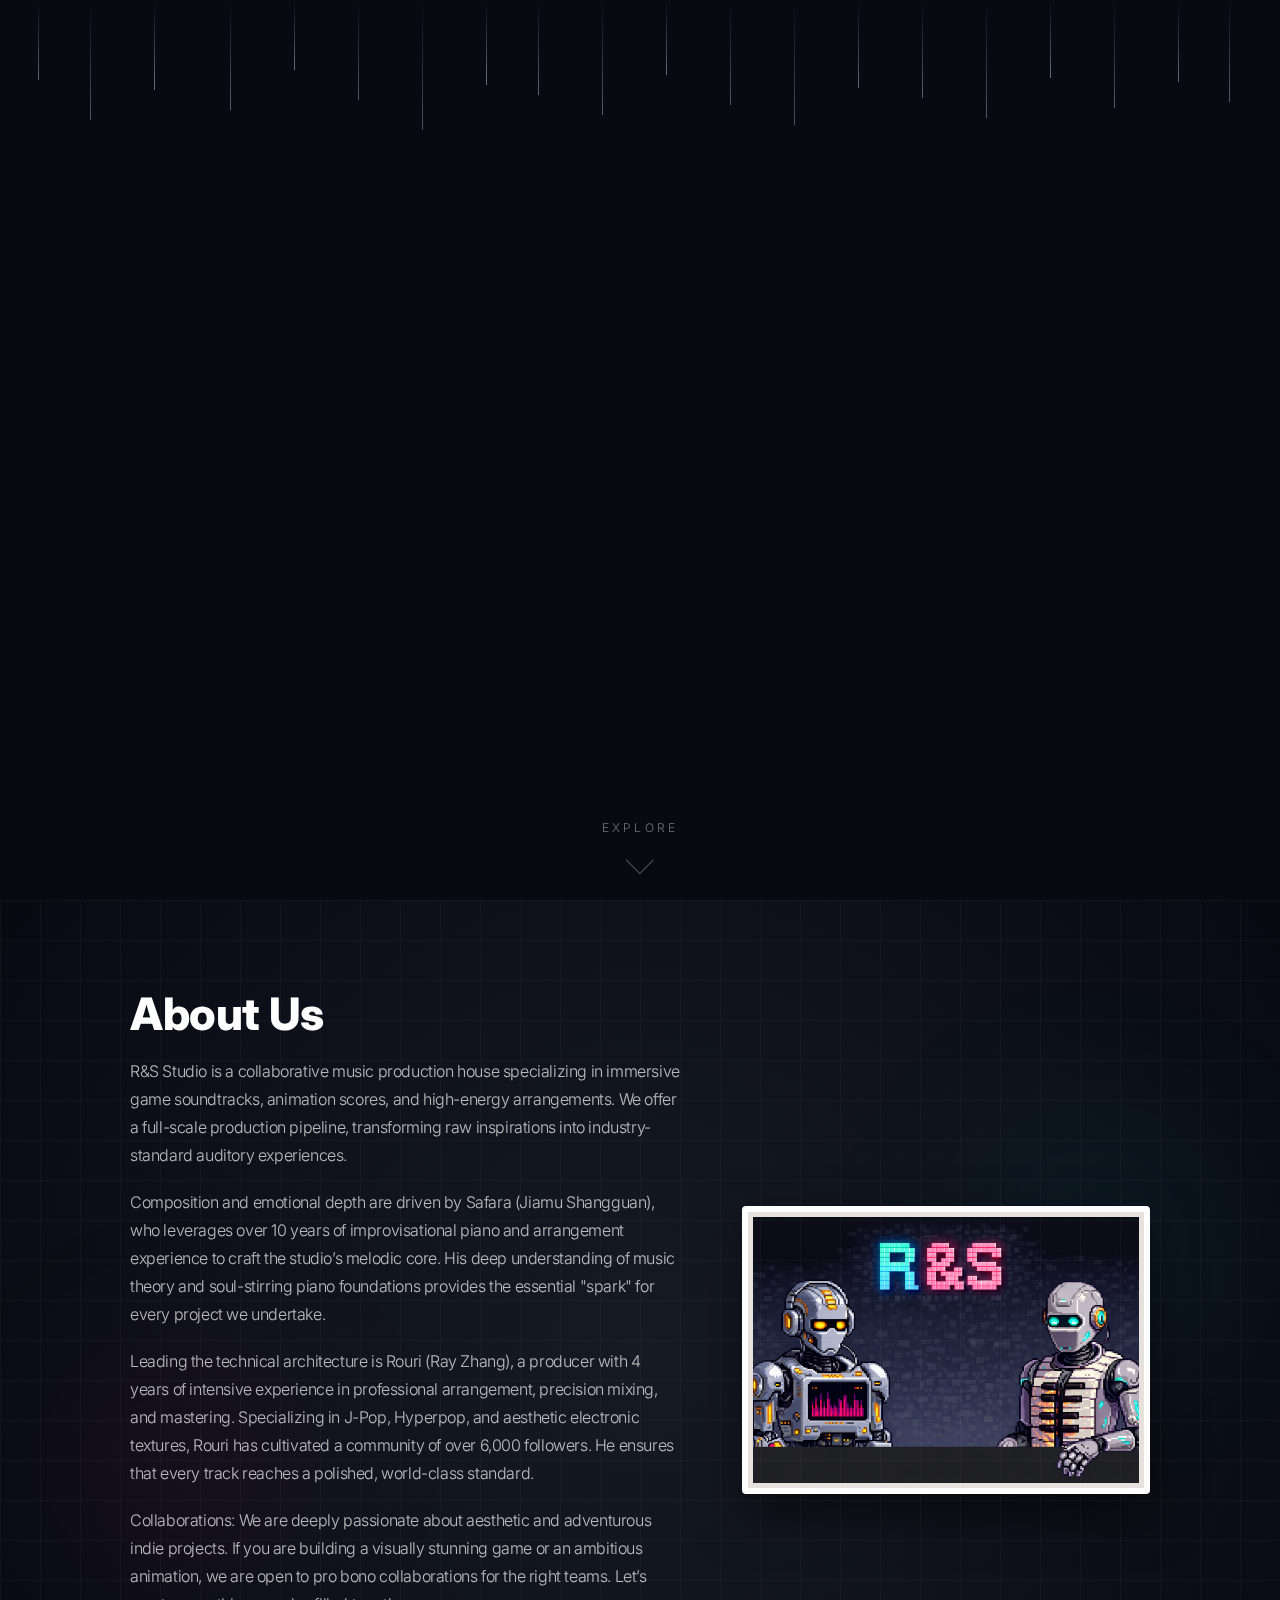
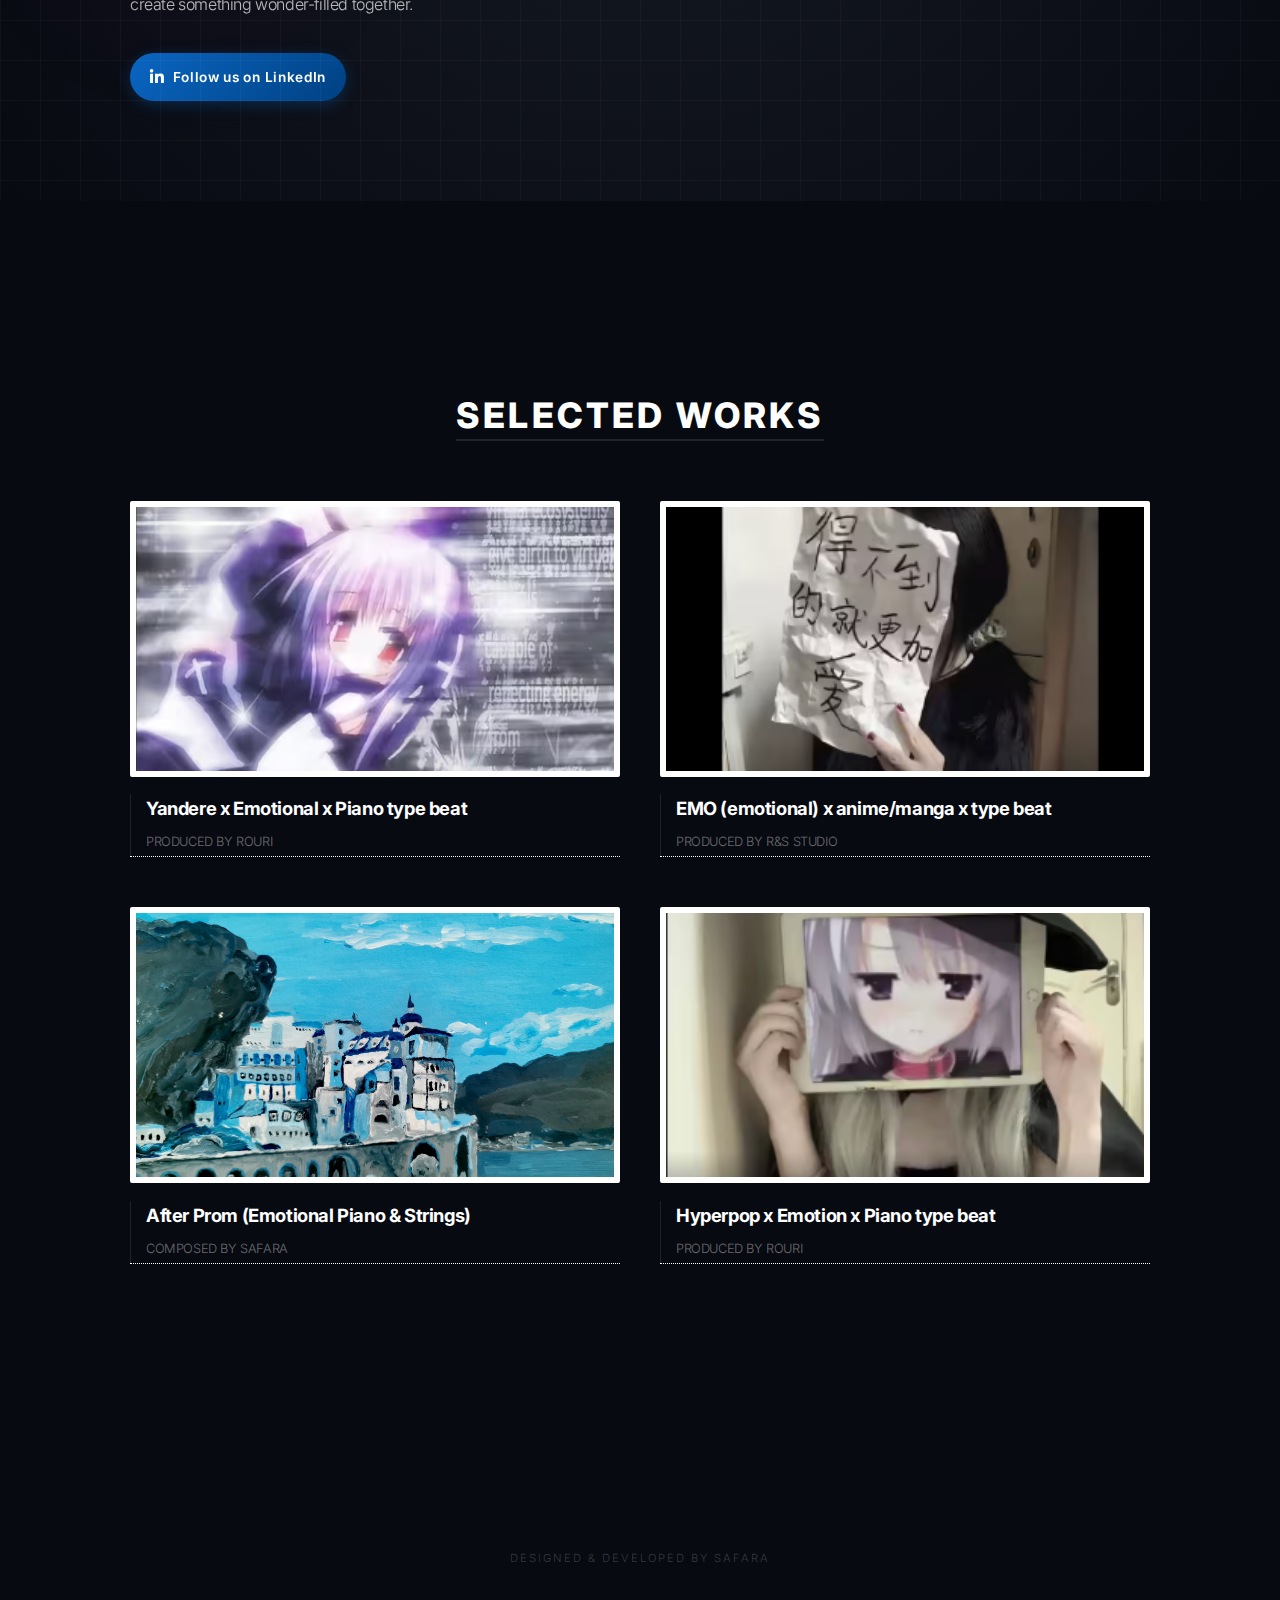
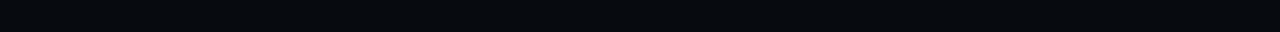
<file: index.html>
<!DOCTYPE HTML>
<!--
	Aerial by HTML5 UP
	html5up.net | @ajlkn
	Free for personal and commercial use under the CCA 3.0 license (html5up.net/license)
-->
<html>

<head>
	<title>R&S Studio</title>
	<meta charset="utf-8" />
	<meta name="viewport" content="width=device-width, initial-scale=1, user-scalable=no, viewport-fit=cover" />
	<link href="https://fonts.googleapis.com/css2?family=Inter:wght@300;400;700;900&display=swap" rel="stylesheet">
	<link rel="stylesheet" href="assets/css/main.css" />
	<noscript>
		<link rel="stylesheet" href="assets/css/noscript.css" />
	</noscript>
	<link rel="stylesheet" href="assets/effects/rain.css" />
	<link rel="icon" type="image/png" href="assets/css/images/favicon.png" />
	<style>
		/* --- Global Settings --- */
		html {
			scroll-behavior: smooth;
			background-color: #070a11;
			margin: 0;
			padding: 0;
			overflow-x: hidden !important;
			width: 100%;
		}

		body {
			margin: 0;
			padding: 0;
			overflow-x: hidden !important;
			overflow-y: auto;
			font-family: 'Inter', sans-serif !important;
			background-color: #070a11;
			-webkit-font-smoothing: antialiased;
			width: 100%;
		}

		/* --- Hardware Acceleration --- */
		#bg,
		#overlay,
		.rain-line,
		.work-image-wrapper {
			will-change: transform, opacity;
			transform: translateZ(0);
		}

		/* --- Cover Section (The Container Window) --- */
		.cover-section {
			position: relative;
			width: 100%;
			height: 100vh;
			min-height: 500px;
			background-color: #070a11;
			overflow: hidden !important;
			/* Critical: Clips the 6750px background */
		}

		/* --- Rain Container (Strict Alignment) --- */
		.cover-section>.rain-container {
			position: absolute !important;
			top: 0 !important;
			left: 0 !important;
			width: 100% !important;
			/* Now correctly references .cover-section's width */
			height: 100%;
			pointer-events: none;
			overflow: hidden;
			z-index: 10;
		}

		.cover-section #wrapper {
			position: absolute;
			top: 0;
			left: 0;
			width: 100%;
			height: 100%;
			z-index: 1;
			overflow: hidden;
		}

		/* --- Navigation --- */
		#header nav ul {
			display: flex;
			justify-content: center;
			gap: 20px;
			flex-wrap: wrap;
		}

		#header nav li {
			display: flex;
			flex-direction: column;
			align-items: center;
			height: auto !important;
			line-height: normal !important;
			width: auto !important;
		}

		.link-name {
			margin-top: 10px;
			font-size: 0.8rem;
			font-weight: 400;
			color: rgba(255, 255, 255, 0.9);
			letter-spacing: 0.05em;
			text-align: center;
		}

		/* Rouri Bilibili Golden Glow */
		#header nav li:first-child a:before {
			border-color: #ffd700 !important;
			box-shadow: 0 0 30px rgba(255, 215, 0, 1.0);
		}

		#header nav li:first-child a:hover:before {
			box-shadow: 0 0 25px rgba(255, 215, 0, 0.7);
		}

		#header nav li a.disabled {
			opacity: 0.3;
			pointer-events: none;
		}

		/* --- Scroll Hint --- */
		.scroll-hint {
			position: absolute;
			bottom: 30px;
			left: 50%;
			transform: translateX(-50%);
			z-index: 100;
			text-align: center;
			cursor: pointer;
			opacity: 0.6;
			transition: opacity 0.3s ease;
			border: none;
		}

		.scroll-hint span {
			display: block;
			color: rgba(255, 255, 255, 0.7);
			font-size: 0.75rem;
			letter-spacing: 0.2rem;
			text-transform: uppercase;
			margin-bottom: 8px;
		}

		.scroll-hint .arrow {
			display: block;
			width: 20px;
			height: 20px;
			margin: 0 auto;
			border-right: 1px solid rgba(255, 255, 255, 0.5);
			border-bottom: 1px solid rgba(255, 255, 255, 0.5);
			transform: rotate(45deg);
			animation: arrow-bounce 2s ease-in-out infinite;
		}

		@keyframes arrow-bounce {

			0%,
			100% {
				transform: rotate(45deg) translate(0, 0);
				opacity: 0.5;
			}

			50% {
				transform: rotate(45deg) translate(5px, 5px);
				opacity: 1;
			}
		}

		/* --- About Us Section --- */
		.content-section {
			position: relative;
			width: 100%;
			min-height: 100vh;
			background: radial-gradient(circle at 50% 50%, #161a24 0%, #070a11 100%);
			z-index: 50;
			overflow: hidden;
		}

		.content-section::before {
			content: "";
			position: absolute;
			top: 0;
			left: 0;
			width: 100%;
			height: 100%;
			background-image: linear-gradient(rgba(255, 255, 255, 0.03) 1px, transparent 1px), linear-gradient(90deg, rgba(255, 255, 255, 0.03) 1px, transparent 1px);
			background-size: 40px 40px;
			pointer-events: none;
		}

		.glow-blue {
			position: absolute;
			top: 10%;
			right: -5%;
			width: 500px;
			height: 500px;
			background: radial-gradient(circle, rgba(0, 212, 255, 0.05) 0%, transparent 70%);
			filter: blur(40px);
			z-index: -1;
		}

		.glow-pink {
			position: absolute;
			bottom: 10%;
			left: -5%;
			width: 500px;
			height: 500px;
			background: radial-gradient(circle, rgba(255, 0, 150, 0.04) 0%, transparent 70%);
			filter: blur(40px);
			z-index: -1;
		}

		.content-inner {
			max-width: 1100px;
			margin: 0 auto;
			padding: 100px 40px;
		}

		.about-container {
			display: flex;
			align-items: center;
			gap: 60px;
		}

		.about-text {
			flex: 1.2;
		}

		.content-section h2 {
			color: #ffffff;
			font-size: 2.8rem;
			font-weight: 800;
			margin-bottom: 1.8rem;
		}

		.content-section p {
			color: rgba(255, 255, 255, 0.7);
			font-size: 1rem;
			line-height: 1.75;
			margin-bottom: 1.2rem;
		}

		.about-image {
			flex: 0 0 40%;
			max-width: 480px;
		}

		.about-image img {
			width: 100%;
			height: auto;
			border: 6px solid #ffffff;
			border-radius: 4px;
			box-shadow: 0 20px 50px rgba(0, 0, 0, 0.5);
			display: block;
		}

		/* --- Selected Works Section --- */
		.works-section {
			position: relative;
			width: 100%;
			padding: 100px 40px 120px 40px;
			background: #070a11;
			z-index: 50;
		}

		.works-title-container {
			text-align: center;
			margin-bottom: 60px;
		}

		.works-section h2.big-title {
			font-size: 2.2rem;
			font-weight: 800;
			text-transform: uppercase;
			letter-spacing: 0.2rem;
			color: #ffffff;
			display: inline-block;
			border-bottom: 2px solid rgba(255, 255, 255, 0.1);
			padding-bottom: 10px;
		}

		.works-grid {
			display: grid;
			grid-template-columns: repeat(2, 1fr);
			gap: 50px 40px;
			max-width: 1100px;
			margin: 0 auto;
			position: relative;
			z-index: 5;
		}

		.work-card {
			display: block;
			text-decoration: none;
		}

		.work-image-wrapper {
			position: relative;
			border: 6px solid #ffffff;
			border-radius: 2px;
			overflow: hidden;
			aspect-ratio: 16 / 9;
			background: #000;
			transition: all 0.4s ease;
		}

		.work-image-wrapper img {
			width: 100%;
			height: 100%;
			object-fit: cover;
			transition: transform 0.6s ease;
		}

		.work-overlay {
			position: absolute;
			top: 0;
			left: 0;
			width: 100%;
			height: 100%;
			background: rgba(0, 0, 0, 0.4);
			display: flex;
			align-items: center;
			justify-content: center;
			opacity: 0;
			transition: opacity 0.3s ease;
		}

		.work-overlay i {
			color: #fff;
			font-size: 3rem;
		}

		.work-card:hover .work-image-wrapper {
			transform: translateY(-8px);
			box-shadow: 0 15px 35px rgba(0, 0, 0, 0.6);
		}

		.work-card:hover .work-overlay {
			opacity: 1;
		}

		.work-card:hover .work-image-wrapper img {
			transform: scale(1.08);
		}

		.work-info {
			margin-top: 18px;
			padding-left: 15px;
			border-left: 1px solid rgba(255, 255, 255, 0.1);
		}

		.work-info h3 {
			color: #fff;
			font-size: 1.15rem;
			font-weight: 700;
			margin-bottom: 6px;
		}

		.work-info p {
			color: rgba(255, 255, 255, 0.4);
			font-size: 0.8rem;
			margin: 0;
			text-transform: uppercase;
		}

		/* --- Mobile Optimization --- */
		@media screen and (max-width: 1024px) {

			/* 1. 彻底删除雨滴，解决半屏 Bug */
			.rain-container {
				display: none !important;
			}

			/* 2. 恢复并锁定背景滚动 (750px 完美循环逻辑) */
			#bg {
				position: absolute !important;
				top: 0 !important;
				left: 0 !important;
				height: 100% !important;
				/* 使用你最满意的 750px 无缝循环数值 */
				background-size: 750px auto !important;
				width: 2250px !important;
				background-attachment: scroll !important;
				/* 强制启动动画 */
				animation: bg 60s linear infinite !important;
			}

			/* 3. 其他稳定性修复 */
			html,
			body {
				overflow-x: hidden !important;
			}

			#overlay {
				position: absolute !important;
				height: 100% !important;
				background-attachment: scroll !important;
			}

			.about-container {
				flex-direction: column-reverse;
				text-align: center;
				gap: 40px;
			}

			.about-image {
				flex: 0 0 auto;
				width: 100%;
				max-width: 380px;
				margin: 0 auto;
			}

			.works-grid {
				grid-template-columns: 1fr;
			}

			.content-section h2,
			.works-section h2.big-title {
				font-size: 1.8rem;
			}

			.glow-blue,
			.glow-pink {
				display: none;
			}
		}

		/* --- LinkedIn Badge --- */
		.linkedin-badge {
			display: inline-flex;
			align-items: center;
			gap: 8px;
			padding: 10px 20px;
			background: linear-gradient(135deg, #0A66C2 0%, #004182 100%);
			border: none;
			border-radius: 30px;
			color: #ffffff !important;
			font-size: 0.85rem;
			font-weight: 600;
			letter-spacing: 0.05em;
			text-decoration: none;
			transition: all 0.3s ease;
			box-shadow: 0 4px 15px rgba(10, 102, 194, 0.3);
			margin-top: 15px;
		}

		.linkedin-badge i {
			font-size: 1rem;
		}

		.linkedin-badge:hover {
			transform: translateY(-3px);
			box-shadow: 0 8px 25px rgba(10, 102, 194, 0.5);
			background: linear-gradient(135deg, #0077B5 0%, #0A66C2 100%);
		}

		.linkedin-badge:active {
			transform: translateY(-1px);
		}

		/* LinkedIn Badge Responsive */
		@media screen and (max-width: 600px) {
			.linkedin-badge {
				padding: 8px 16px;
				font-size: 0.75rem;
				gap: 6px;
			}

			.linkedin-badge i {
				font-size: 0.9rem;
			}
		}
	</style>
</head>

<body class="is-preload">

	<!-- Cover Section -->
	<section class="cover-section">
		<!-- Rain Container moved here as a direct child for correct width reference -->
		<div class="rain-container">
			<div class="rain-line"></div>
			<div class="rain-line"></div>
			<div class="rain-line"></div>
			<div class="rain-line"></div>
			<div class="rain-line"></div>
			<div class="rain-line"></div>
			<div class="rain-line"></div>
			<div class="rain-line"></div>
			<div class="rain-line"></div>
			<div class="rain-line"></div>
			<div class="rain-line"></div>
			<div class="rain-line"></div>
			<div class="rain-line"></div>
			<div class="rain-line"></div>
			<div class="rain-line"></div>
			<div class="rain-line"></div>
			<div class="rain-line"></div>
			<div class="rain-line"></div>
			<div class="rain-line"></div>
			<div class="rain-line"></div>
		</div>

		<div id="wrapper">
			<div id="bg"></div>
			<div id="overlay"></div>
			<div id="main">
				<header id="header">
					<h1 style="font-weight: 900; letter-spacing: -0.04em;">R&S Studio</h1>
					<p>Waves &nbsp;&bull;&nbsp; Worlds &nbsp;&bull;&nbsp; Wonder</p>
					<nav>
						<ul>
							<li><a href="https://space.bilibili.com/511070963" target="_blank"
									class="icon brands fa-youtube"></a><span class="link-name">Rouri Space</span></li>
							<li><a href="https://space.bilibili.com/1876827674" target="_blank"
									class="icon brands fa-youtube"></a><span class="link-name">Safara Space</span></li>
							<li><a href="https://mu142857.github.io" target="_blank"
									class="icon solid fa-globe"></a><span class="link-name">Safara Web</span></li>
							<li><a href="https://rouriqwq123.github.io" target="_blank"
									class="icon solid fa-globe"></a><span class="link-name">Rouri Web</span></li>
						</ul>
					</nav>
				</header>
			</div>
		</div>

		<a href="#content" class="scroll-hint">
			<span>Explore</span>
			<div class="arrow"></div>
		</a>
	</section>

	<!-- About Us Section -->
	<section id="content" class="content-section">
		<div class="glow-blue"></div>
		<div class="glow-pink"></div>
		<div class="content-inner">
			<div class="about-container">
				<div class="about-text">
					<h2>About Us</h2>
					<p><strong>R&S Studio</strong> is a collaborative music production house specializing in immersive
						game soundtracks, animation scores, and high-energy arrangements. We offer a full-scale
						production pipeline, transforming raw inspirations into industry-standard auditory experiences.
					</p>
					<p>Composition and emotional depth are driven by <strong>Safara (Jiamu Shangguan)</strong>, who
						leverages over <strong>10 years of improvisational piano and arrangement experience</strong> to
						craft the studio’s melodic core. His deep understanding of music theory and soul-stirring piano
						foundations provides the essential "spark" for every project we undertake.</p>
					<p>Leading the technical architecture is <strong>Rouri (Ray Zhang)</strong>, a producer with 4 years
						of intensive experience in professional arrangement, precision mixing, and mastering.
						Specializing in <strong>J-Pop, Hyperpop, and aesthetic electronic textures</strong>, Rouri has
						cultivated a community of over 6,000 followers. He ensures that every track reaches a polished,
						world-class standard.</p>
					<p><strong>Collaborations:</strong> We are deeply passionate about aesthetic and adventurous indie
						projects. If you are building a visually stunning game or an ambitious animation, we are open to
						<strong>pro bono collaborations</strong> for the right teams. Let’s create something
						wonder-filled together.
					</p>
					<a href="https://www.linkedin.com/company/rr-ss-studio/?viewAsMember=true" target="_blank"
						class="linkedin-badge">
						<i class="icon brands fa-linkedin-in"></i>
						<span>Follow us on LinkedIn</span>
					</a>
				</div>
				<div class="about-image">
					<img src="assets/css/images/R&S.png" alt="R&S Studio">
				</div>
			</div>
		</div>
	</section>

	<!-- Selected Works Section -->
	<section id="works" class="works-section">
		<div class="content-inner">
			<div class="works-title-container">
				<h2 class="big-title">Selected Works</h2>
			</div>
			<div class="works-grid">
				<a href="https://www.bilibili.com/video/BV17w411n7N8" target="_blank" class="work-card">
					<div class="work-image-wrapper">
						<img src="assets/css/images/music1.png" alt="Yandere Beat">
						<div class="work-overlay"><i class="icon brands fa-youtube"></i></div>
					</div>
					<div class="work-info">
						<h3>Yandere x Emotional x Piano type beat</h3>
						<p>Produced by Rouri</p>
					</div>
				</a>
				<a href="https://www.bilibili.com/video/BV124kTBKEE5" target="_blank" class="work-card">
					<div class="work-image-wrapper">
						<img src="assets/css/images/music2.png" alt="EMO Beat">
						<div class="work-overlay"><i class="icon brands fa-youtube"></i></div>
					</div>
					<div class="work-info">
						<h3>EMO (emotional) x anime/manga x type beat</h3>
						<p>Produced by R&S Studio</p>
					</div>
				</a>
				<a href="https://www.youtube.com/watch?v=bvWkO30kiZc" target="_blank" class="work-card">
					<div class="work-image-wrapper">
						<img src="assets/css/images/music3.png" alt="After Prom">
						<div class="work-overlay"><i class="icon brands fa-youtube"></i></div>
					</div>
					<div class="work-info">
						<h3>After Prom (Emotional Piano & Strings)</h3>
						<p>Composed by Safara</p>
					</div>
				</a>
				<a href="https://www.bilibili.com/video/BV1si4y1z7NZ" target="_blank" class="work-card">
					<div class="work-image-wrapper">
						<img src="assets/css/images/music4.png" alt="Hyperpop Beat">
						<div class="work-overlay"><i class="icon brands fa-youtube"></i></div>
					</div>
					<div class="work-info">
						<h3>Hyperpop x Emotion x Piano type beat</h3>
						<p>Produced by Rouri</p>
					</div>
				</a>
			</div>
		</div>
	</section>

	<!-- Footer Signature -->
	<footer style="padding: 60px 0; text-align: center; background: #070a11; position: relative; z-index: 60;">
		<p
			style="font-size: 0.7rem; color: rgba(255,255,255,0.2); letter-spacing: 2px; text-transform: uppercase; margin: 0;">
			Designed & Developed by Safara
		</p>
	</footer>

	<script>
		window.onload = function () {
			document.body.classList.remove('is-preload');
			// Limit rain count for performance on mobile
			if (/Mobi|Android|iPhone/i.test(navigator.userAgent)) {
				const lines = document.querySelectorAll('.rain-line');
				for (let i = 12; i < lines.length; i++) lines[i].style.display = 'none';
			}
		}
	</script>
</body>

</html>
</file>
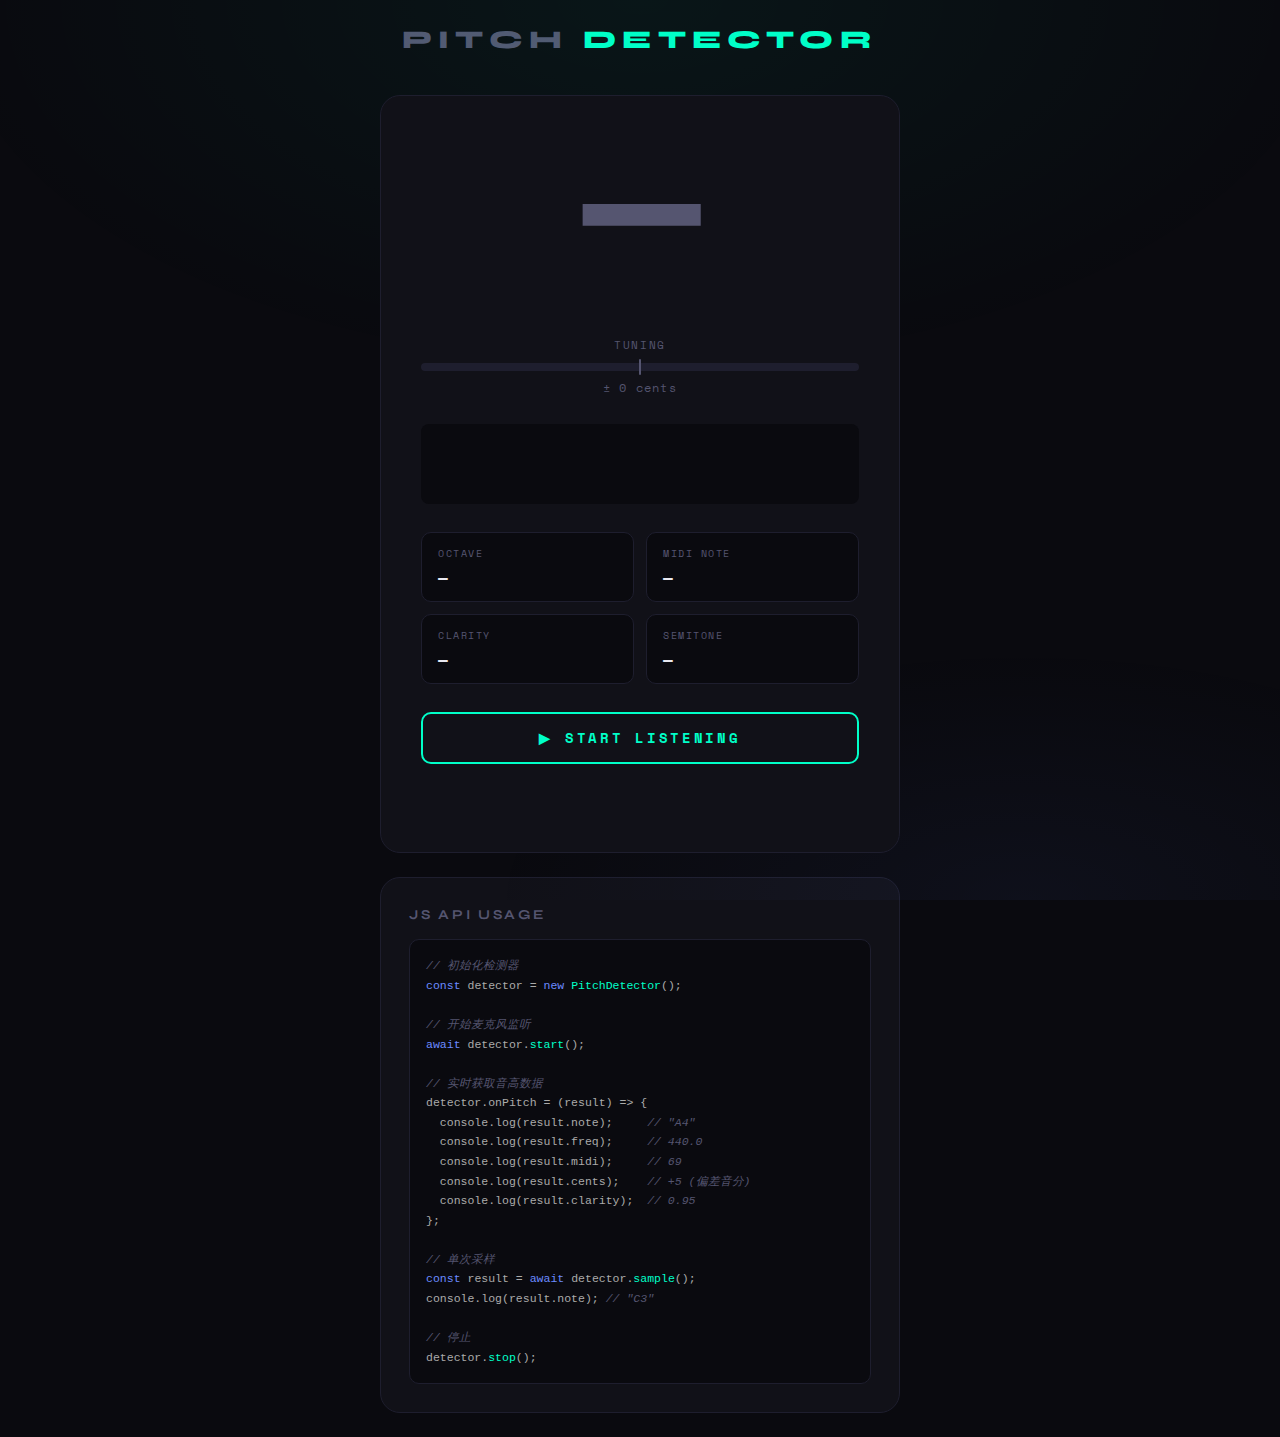
<file: pitch_detector/index.html>
<!DOCTYPE html>
<html lang="zh">
<head>
<meta charset="UTF-8">
<meta name="viewport" content="width=device-width, initial-scale=1.0">
<title>Pitch Detector</title>
<style>
  @import url('https://fonts.googleapis.com/css2?family=Space+Mono:wght@400;700&family=Syne:wght@400;700;800&display=swap');

  :root {
    --bg: #0a0a0f;
    --panel: #111118;
    --border: #1e1e2e;
    --accent: #00ffc8;
    --accent2: #ff6b6b;
    --accent3: #6b8aff;
    --text: #e8e8f0;
    --muted: #555570;
  }

  * { box-sizing: border-box; margin: 0; padding: 0; }

  body {
    background: var(--bg);
    color: var(--text);
    font-family: 'Space Mono', monospace;
    min-height: 100vh;
    display: flex;
    flex-direction: column;
    align-items: center;
    justify-content: center;
    padding: 24px;
    overflow: hidden;
  }

  body::before {
    content: '';
    position: fixed;
    inset: 0;
    background: radial-gradient(ellipse 80% 60% at 50% 0%, rgba(0,255,200,0.05) 0%, transparent 70%),
                radial-gradient(ellipse 60% 40% at 80% 100%, rgba(107,138,255,0.05) 0%, transparent 70%);
    pointer-events: none;
  }

  h1 {
    font-family: 'Syne', sans-serif;
    font-size: clamp(1.2rem, 3vw, 1.6rem);
    font-weight: 800;
    letter-spacing: 0.25em;
    text-transform: uppercase;
    color: var(--muted);
    margin-bottom: 40px;
    text-align: center;
  }

  h1 span { color: var(--accent); }

  .main-card {
    background: var(--panel);
    border: 1px solid var(--border);
    border-radius: 20px;
    padding: 40px;
    width: 100%;
    max-width: 520px;
    position: relative;
  }

  /* Big pitch display */
  .pitch-display {
    text-align: center;
    margin-bottom: 32px;
  }

  .note-name {
    font-family: 'Syne', sans-serif;
    font-size: clamp(5rem, 18vw, 9rem);
    font-weight: 800;
    line-height: 1;
    color: var(--accent);
    text-shadow: 0 0 40px rgba(0,255,200,0.3);
    transition: color 0.1s, text-shadow 0.1s;
    letter-spacing: -0.02em;
  }

  .note-name.silent { color: var(--muted); text-shadow: none; }

  .freq-display {
    font-size: 0.85rem;
    color: var(--muted);
    margin-top: 8px;
    letter-spacing: 0.1em;
    height: 1.2em;
  }

  /* Meter */
  .cents-section { margin-bottom: 28px; }

  .cents-label {
    font-size: 0.7rem;
    letter-spacing: 0.15em;
    color: var(--muted);
    text-transform: uppercase;
    margin-bottom: 10px;
    text-align: center;
  }

  .cents-bar-wrap {
    position: relative;
    height: 8px;
    background: var(--border);
    border-radius: 4px;
    overflow: visible;
  }

  .cents-bar-wrap::after {
    content: '';
    position: absolute;
    left: 50%;
    top: -4px;
    transform: translateX(-50%);
    width: 2px;
    height: 16px;
    background: var(--muted);
    border-radius: 1px;
  }

  .cents-fill {
    position: absolute;
    height: 100%;
    background: var(--accent);
    border-radius: 4px;
    top: 0;
    transition: left 0.08s, width 0.08s, background 0.2s;
  }

  .cents-value {
    text-align: center;
    font-size: 0.75rem;
    color: var(--muted);
    margin-top: 8px;
    letter-spacing: 0.1em;
  }

  /* Canvas visualizer */
  .viz-section { margin-bottom: 28px; }

  canvas {
    width: 100%;
    height: 80px;
    border-radius: 8px;
    background: var(--bg);
    display: block;
  }

  /* Info grid */
  .info-grid {
    display: grid;
    grid-template-columns: 1fr 1fr;
    gap: 12px;
    margin-bottom: 28px;
  }

  .info-cell {
    background: var(--bg);
    border: 1px solid var(--border);
    border-radius: 10px;
    padding: 12px 16px;
  }

  .info-cell .label {
    font-size: 0.65rem;
    letter-spacing: 0.15em;
    color: var(--muted);
    text-transform: uppercase;
    margin-bottom: 4px;
  }

  .info-cell .value {
    font-size: 1rem;
    font-weight: 700;
    color: var(--text);
  }

  /* Button */
  .btn {
    display: block;
    width: 100%;
    padding: 14px;
    background: transparent;
    border: 2px solid var(--accent);
    border-radius: 10px;
    color: var(--accent);
    font-family: 'Space Mono', monospace;
    font-size: 0.85rem;
    font-weight: 700;
    letter-spacing: 0.2em;
    text-transform: uppercase;
    cursor: pointer;
    transition: background 0.2s, color 0.2s, box-shadow 0.2s;
  }

  .btn:hover {
    background: var(--accent);
    color: var(--bg);
    box-shadow: 0 0 24px rgba(0,255,200,0.3);
  }

  .btn.active {
    background: var(--accent2);
    border-color: var(--accent2);
    color: white;
    box-shadow: 0 0 24px rgba(255,107,107,0.3);
  }

  .btn.active:hover {
    opacity: 0.85;
  }

  /* History */
  .history {
    margin-top: 16px;
    display: flex;
    flex-wrap: wrap;
    gap: 6px;
    min-height: 32px;
  }

  .history-tag {
    background: var(--border);
    border-radius: 6px;
    padding: 4px 10px;
    font-size: 0.75rem;
    color: var(--muted);
    animation: fadeIn 0.2s ease;
  }

  @keyframes fadeIn { from { opacity: 0; transform: scale(0.9); } to { opacity: 1; transform: scale(1); } }

  /* API code block */
  .api-section {
    margin-top: 24px;
    background: var(--panel);
    border: 1px solid var(--border);
    border-radius: 20px;
    padding: 28px;
    width: 100%;
    max-width: 520px;
  }

  .api-section h2 {
    font-family: 'Syne', sans-serif;
    font-size: 0.85rem;
    font-weight: 700;
    letter-spacing: 0.2em;
    text-transform: uppercase;
    color: var(--muted);
    margin-bottom: 16px;
  }

  pre {
    background: var(--bg);
    border-radius: 10px;
    padding: 16px;
    overflow-x: auto;
    font-size: 0.72rem;
    line-height: 1.7;
    color: #aaa;
    border: 1px solid var(--border);
  }

  .kw { color: var(--accent3); }
  .fn { color: var(--accent); }
  .str { color: #ffb347; }
  .cm { color: var(--muted); font-style: italic; }
</style>
</head>
<body>

<h1>PITCH <span>DETECTOR</span></h1>

<div class="main-card">
  <div class="pitch-display">
    <div class="note-name silent" id="noteName">—</div>
    <div class="freq-display" id="freqDisplay"></div>
  </div>

  <div class="cents-section">
    <div class="cents-label">Tuning</div>
    <div class="cents-bar-wrap">
      <div class="cents-fill" id="centsFill" style="left:50%;width:0"></div>
    </div>
    <div class="cents-value" id="centsValue">± 0 cents</div>
  </div>

  <div class="viz-section">
    <canvas id="vizCanvas"></canvas>
  </div>

  <div class="info-grid">
    <div class="info-cell">
      <div class="label">Octave</div>
      <div class="value" id="octaveVal">—</div>
    </div>
    <div class="info-cell">
      <div class="label">MIDI Note</div>
      <div class="value" id="midiVal">—</div>
    </div>
    <div class="info-cell">
      <div class="label">Clarity</div>
      <div class="value" id="clarityVal">—</div>
    </div>
    <div class="info-cell">
      <div class="label">Semitone</div>
      <div class="value" id="semitoneVal">—</div>
    </div>
  </div>

  <button class="btn" id="toggleBtn" onclick="toggleMic()">▶ Start Listening</button>

  <div class="history" id="history"></div>
</div>

<div class="api-section">
  <h2>JS API Usage</h2>
  <pre><span class="cm">// 初始化检测器</span>
<span class="kw">const</span> detector = <span class="kw">new</span> <span class="fn">PitchDetector</span>();

<span class="cm">// 开始麦克风监听</span>
<span class="kw">await</span> detector.<span class="fn">start</span>();

<span class="cm">// 实时获取音高数据</span>
detector.onPitch = (result) => {
  console.log(result.note);     <span class="cm">// "A4"</span>
  console.log(result.freq);     <span class="cm">// 440.0</span>
  console.log(result.midi);     <span class="cm">// 69</span>
  console.log(result.cents);    <span class="cm">// +5 (偏差音分)</span>
  console.log(result.clarity);  <span class="cm">// 0.95</span>
};

<span class="cm">// 单次采样</span>
<span class="kw">const</span> result = <span class="kw">await</span> detector.<span class="fn">sample</span>();
console.log(result.note); <span class="cm">// "C3"</span>

<span class="cm">// 停止</span>
detector.<span class="fn">stop</span>();</pre>
</div>

<script>
// ============================================================
// PitchDetector — 可复用的音高检测类（麦克风输入）
// ============================================================
class PitchDetector {
  constructor({ fftSize = 2048, minFreq = 60, maxFreq = 1400, clarityThreshold = 0.85 } = {}) {
    this.fftSize = fftSize;
    this.minFreq = minFreq;
    this.maxFreq = maxFreq;
    this.clarityThreshold = clarityThreshold;
    this.audioCtx = null;
    this.analyser = null;
    this.source = null;
    this.stream = null;
    this.running = false;
    this.onPitch = null;  // callback(result)
    this._rafId = null;
    this._buf = new Float32Array(fftSize);
  }

  // 开始监听麦克风
  async start() {
    if (this.running) return;
    this.stream = await navigator.mediaDevices.getUserMedia({ audio: true, video: false });
    this.audioCtx = new (window.AudioContext || window.webkitAudioContext)();
    this.analyser = this.audioCtx.createAnalyser();
    this.analyser.fftSize = this.fftSize;
    this.source = this.audioCtx.createMediaStreamSource(this.stream);
    this.source.connect(this.analyser);
    this.running = true;
    this._loop();
  }

  // 停止
  stop() {
    this.running = false;
    if (this._rafId) cancelAnimationFrame(this._rafId);
    if (this.source) this.source.disconnect();
    if (this.stream) this.stream.getTracks().forEach(t => t.stop());
    if (this.audioCtx) this.audioCtx.close();
    this.source = this.stream = this.audioCtx = this.analyser = null;
  }

  // 单次采样（Promise）
  sample() {
    return new Promise((resolve) => {
      const prev = this.onPitch;
      this.onPitch = (r) => {
        this.onPitch = prev;
        resolve(r);
      };
    });
  }

  // 获取原始时域数据（供可视化用）
  getTimeDomainData() {
    if (!this.analyser) return new Float32Array(this.fftSize);
    this.analyser.getFloatTimeDomainData(this._buf);
    return this._buf;
  }

  // 内部循环
  _loop() {
    if (!this.running) return;
    this._rafId = requestAnimationFrame(() => this._loop());
    this.analyser.getFloatTimeDomainData(this._buf);
    const result = this._detect(this._buf, this.audioCtx.sampleRate);
    if (result && this.onPitch) this.onPitch(result);
  }

  // 核心算法：ACF2+ (Autocorrelation)
  _detect(buf, sampleRate) {
    const SIZE = buf.length;
    // RMS 音量检测，过低则静音
    let rms = 0;
    for (let i = 0; i < SIZE; i++) rms += buf[i] * buf[i];
    rms = Math.sqrt(rms / SIZE);
    if (rms < 0.01) return null;

    // 自相关
    const corr = new Float32Array(SIZE);
    for (let lag = 0; lag < SIZE; lag++) {
      let sum = 0;
      for (let i = 0; i < SIZE - lag; i++) sum += buf[i] * buf[i + lag];
      corr[lag] = sum;
    }

    // 找基频 — 在有效频率范围内找第一个峰值
    const minLag = Math.floor(sampleRate / this.maxFreq);
    const maxLag = Math.floor(sampleRate / this.minFreq);

    let bestLag = -1, bestVal = -Infinity;
    // 跨过第一个下降，找最高峰
    let i = minLag;
    while (i < maxLag && corr[i] > corr[i + 1]) i++; // 跳过初始斜坡
    for (; i < maxLag - 1; i++) {
      if (corr[i] > bestVal && corr[i] > corr[i - 1] && corr[i] > corr[i + 1]) {
        bestVal = corr[i];
        bestLag = i;
      }
    }
    if (bestLag < 0) return null;

    // 清晰度：归一化
    const clarity = corr[bestLag] / corr[0];
    if (clarity < this.clarityThreshold) return null;

    // 抛物线插值提升精度
    const y1 = corr[bestLag - 1], y2 = corr[bestLag], y3 = corr[bestLag + 1];
    const refinedLag = bestLag + (y3 - y1) / (2 * (2 * y2 - y1 - y3));
    const freq = sampleRate / refinedLag;

    return this._freqToResult(freq, clarity);
  }

  // 频率 → 音符信息
  _freqToResult(freq, clarity) {
    const NOTES = ['C','C#','D','D#','E','F','F#','G','G#','A','A#','B'];
    // A4 = 440Hz, MIDI 69
    const midi = 12 * Math.log2(freq / 440) + 69;
    const midiRound = Math.round(midi);
    const cents = Math.round((midi - midiRound) * 100);
    const octave = Math.floor(midiRound / 12) - 1;
    const noteIndex = ((midiRound % 12) + 12) % 12;
    const noteName = NOTES[noteIndex];
    return {
      note: noteName + octave,   // e.g. "A4"
      noteName,                  // e.g. "A"
      octave,                    // e.g. 4
      freq: Math.round(freq * 10) / 10,
      midi: midiRound,
      cents,
      clarity: Math.round(clarity * 100) / 100
    };
  }
}

// ============================================================
// UI 部分
// ============================================================
const detector = new PitchDetector();
let active = false;
let lastNote = null;
let history = [];

const noteEl = document.getElementById('noteName');
const freqEl = document.getElementById('freqDisplay');
const centsFill = document.getElementById('centsFill');
const centsVal = document.getElementById('centsValue');
const octaveEl = document.getElementById('octaveVal');
const midiEl = document.getElementById('midiVal');
const clarityEl = document.getElementById('clarityVal');
const semitoneEl = document.getElementById('semitoneVal');
const historyEl = document.getElementById('history');
const btn = document.getElementById('toggleBtn');
const canvas = document.getElementById('vizCanvas');
const ctx = canvas.getContext('2d');

// 设置canvas分辨率
function resizeCanvas() {
  canvas.width = canvas.offsetWidth * devicePixelRatio;
  canvas.height = canvas.offsetHeight * devicePixelRatio;
}
resizeCanvas();
window.addEventListener('resize', resizeCanvas);

async function toggleMic() {
  if (!active) {
    try {
      await detector.start();
      active = true;
      btn.textContent = '■ Stop Listening';
      btn.classList.add('active');
      detector.onPitch = updateUI;
      drawLoop();
    } catch(e) {
      alert('无法访问麦克风: ' + e.message);
    }
  } else {
    detector.stop();
    active = false;
    btn.textContent = '▶ Start Listening';
    btn.classList.remove('active');
    noteEl.textContent = '—';
    noteEl.classList.add('silent');
    freqEl.textContent = '';
    resetMeter();
  }
}

function updateUI(result) {
  noteEl.textContent = result.note;
  noteEl.classList.remove('silent');
  freqEl.textContent = result.freq + ' Hz';
  octaveEl.textContent = result.octave;
  midiEl.textContent = result.midi;
  clarityEl.textContent = (result.clarity * 100).toFixed(0) + '%';
  semitoneEl.textContent = result.noteName;

  // 音分偏差 meter
  const pct = (result.cents + 50) / 100; // 0~1
  const halfW = Math.abs(result.cents) / 2; // 0~50 → bar width %
  const color = Math.abs(result.cents) < 10 ? 'var(--accent)' : Math.abs(result.cents) < 25 ? '#ffb347' : 'var(--accent2)';
  if (result.cents >= 0) {
    centsFill.style.left = '50%';
    centsFill.style.width = halfW + '%';
  } else {
    centsFill.style.left = (50 - halfW) + '%';
    centsFill.style.width = halfW + '%';
  }
  centsFill.style.background = color;
  centsVal.textContent = (result.cents >= 0 ? '+' : '') + result.cents + ' cents';

  // History
  if (result.note !== lastNote) {
    lastNote = result.note;
    history.unshift(result.note);
    if (history.length > 12) history.pop();
    historyEl.innerHTML = history.map((n, i) =>
      `<span class="history-tag" style="opacity:${1 - i * 0.07}">${n}</span>`
    ).join('');
  }
}

function resetMeter() {
  centsFill.style.left = '50%';
  centsFill.style.width = '0';
  centsVal.textContent = '± 0 cents';
  octaveEl.textContent = '—';
  midiEl.textContent = '—';
  clarityEl.textContent = '—';
  semitoneEl.textContent = '—';
}

// 波形可视化
function drawLoop() {
  if (!active) return;
  requestAnimationFrame(drawLoop);
  const W = canvas.width, H = canvas.height;
  ctx.clearRect(0, 0, W, H);

  const data = detector.getTimeDomainData();
  const len = data.length;

  ctx.beginPath();
  ctx.strokeStyle = '#00ffc8';
  ctx.lineWidth = 1.5 * devicePixelRatio;
  ctx.shadowColor = '#00ffc8';
  ctx.shadowBlur = 6;

  for (let i = 0; i < len; i++) {
    const x = (i / len) * W;
    const y = (0.5 + data[i] * 0.45) * H;
    i === 0 ? ctx.moveTo(x, y) : ctx.lineTo(x, y);
  }
  ctx.stroke();
  ctx.shadowBlur = 0;
}
</script>
</body>
</html>
</file>
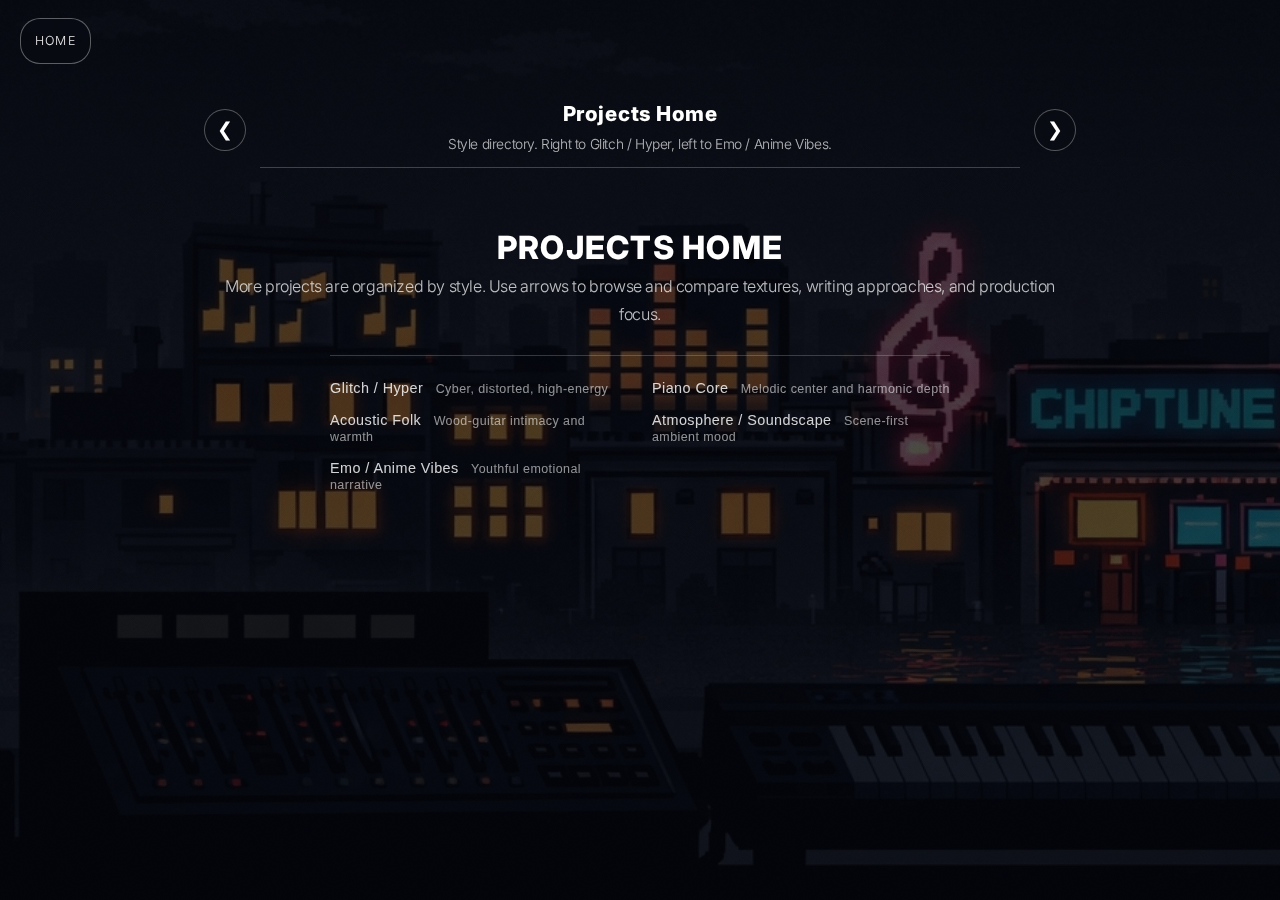
<file: projects/index.html>
<!DOCTYPE HTML>
<html>

<head>
	<title>R&S Studio - Projects</title>
	<meta charset="utf-8" />
	<meta name="viewport" content="width=device-width, initial-scale=1, user-scalable=no, viewport-fit=cover" />
	<link href="https://fonts.googleapis.com/css2?family=Inter:wght@300;400;700;900&display=swap" rel="stylesheet">
	<link rel="stylesheet" href="../assets/css/main.css" />
	<link rel="stylesheet" href="../assets/css/noscript.css" />
	<link rel="icon" type="image/png" href="../assets/css/images/favicon.png" />
	<style>
		html,
		body {
			margin: 0;
			padding: 0;
			width: 100%;
			overflow-x: hidden !important;
			background: #070a11;
			scroll-behavior: smooth;
			font-family: 'Inter', sans-serif !important;
		}

		body {
			overflow-y: auto;
			-webkit-font-smoothing: antialiased;
		}

		#wrapper,
		#bg,
		#overlay {
			position: fixed;
			top: 0;
			left: 0;
			height: 100%;
		}

		#wrapper {
			width: 100%;
			overflow: hidden;
			z-index: 1;
		}

		#bg {
			background: #070a11 url("../assets/css/images/bg_3.jpg") bottom left;
			background-repeat: repeat-x;
			background-size: 2250px auto;
			width: 6750px;
			animation: bg 60s linear infinite;
			will-change: transform;
		}

		#overlay {
			width: 100%;
			background-attachment: fixed, fixed;
			background-image: url("../assets/css/images/overlay-pattern.png"), url("../assets/css/images/overlay-projects.svg");
			background-position: top left, center center;
			background-repeat: repeat, no-repeat;
			background-size: auto, cover;
			opacity: 0.9;
			z-index: 2;
		}

		.page-shell {
			position: relative;
			z-index: 5;
			min-height: 100vh;
			padding: 92px 24px 50px 24px;
		}

		.top-home-link {
			position: fixed;
			top: 18px;
			left: 20px;
			z-index: 25;
			display: inline-block;
			padding: 8px 14px;
			font-size: 0.78rem;
			letter-spacing: 0.1em;
			text-transform: uppercase;
			color: rgba(255, 255, 255, 0.92);
			border: 1px solid rgba(255, 255, 255, 0.35);
			border-radius: 20px;
			text-decoration: none;
			background: rgba(7, 10, 17, 0.34);
			backdrop-filter: blur(4px);
			transition: all 0.25s ease;
		}

		.top-home-link:hover {
			border-color: rgba(255, 255, 255, 0.75);
			background: rgba(255, 255, 255, 0.08);
		}

		.switcher {
			max-width: 980px;
			margin: 0 auto 26px auto;
			display: flex;
			align-items: center;
			justify-content: center;
			gap: 14px;
		}

		.switcher-btn {
			width: 42px;
			height: 42px;
			border-radius: 999px;
			border: 1px solid rgba(255, 255, 255, 0.3);
			background: rgba(9, 12, 20, 0.52);
			color: #fff;
			font-size: 1.2rem;
			line-height: 1;
			cursor: pointer;
			transition: all 0.25s ease;
		}

		.switcher-btn:hover {
			border-color: rgba(255, 255, 255, 0.8);
			transform: translateY(-2px);
		}

		.switcher-center {
			width: min(760px, calc(100vw - 180px));
			text-align: center;
			border-bottom: 1px solid rgba(255, 255, 255, 0.22);
			padding: 8px 10px 12px 10px;
		}

		.switcher-center h1 {
			margin: 0;
			font-size: 1.28rem;
			font-weight: 800;
			letter-spacing: 0.04em;
			display: flex;
			align-items: center;
			justify-content: center;
		}

		.switcher-center p {
			margin: 6px 0 0 0;
			font-size: 0.86rem;
			color: rgba(255, 255, 255, 0.7);
			line-height: 1.5;
		}

		.style-panel {
			display: none;
			max-width: 1100px;
			margin: 0 auto;
		}

		.style-panel.active {
			display: block;
			animation: panel-reveal 0.42s ease both;
		}

		@keyframes panel-reveal {
			0% {
				opacity: 0;
				transform: translateY(10px);
			}

			100% {
				opacity: 1;
				transform: translateY(0);
			}
		}

		#bg {
			transition: opacity 0.36s ease;
		}

		#bg.bg-switching {
			opacity: 0.45;
		}

		#bg.bg-static {
			animation: none !important;
		}

		.projects-intro {
			max-width: 860px;
			margin: 6vh auto 0 auto;
			padding: 12px 0;
			text-align: center;
		}

		.projects-intro h2 {
			margin: 0 0 10px 0;
			font-size: 2rem;
			font-weight: 800;
			letter-spacing: 0.04em;
			text-transform: uppercase;
		}

		.projects-intro p {
			margin: 0;
			font-size: 1rem;
			line-height: 1.8;
			color: rgba(255, 255, 255, 0.74);
		}

		.projects-intro-directory {
			margin: 26px auto 0 auto;
			max-width: 620px;
			padding-top: 18px;
			border-top: 1px solid rgba(255, 255, 255, 0.2);
			display: grid;
			grid-template-columns: repeat(2, minmax(220px, 1fr));
			gap: 10px 24px;
			text-align: left;
		}

		.projects-intro-directory li {
			list-style: none;
			font-size: 0.9rem;
			color: rgba(255, 255, 255, 0.82);
			letter-spacing: 0.03em;
		}

		.projects-intro-directory button {
			appearance: none;
			border: 0;
			padding: 0;
			margin: 0;
			background: transparent;
			color: rgba(255, 255, 255, 0.82);
			font-size: 0.9rem;
			letter-spacing: 0.03em;
			text-align: left;
			cursor: pointer;
			transition: color 0.2s ease;
		}

		.projects-intro-directory button:hover {
			color: #ffffff;
		}

		.projects-intro-directory li span {
			color: rgba(255, 255, 255, 0.56);
			font-size: 0.78rem;
			margin-left: 8px;
		}

		.works-grid {
			display: grid;
			grid-template-columns: repeat(2, 1fr);
			gap: 40px 32px;
		}

		.work-card {
			display: block;
			text-decoration: none;
		}

		.work-card.is-placeholder {
			cursor: default;
		}

		.work-image-wrapper {
			position: relative;
			border: 6px solid #ffffff;
			border-radius: 2px;
			overflow: hidden;
			aspect-ratio: 16 / 9;
			background: #000;
			transition: all 0.35s ease;
		}

		.work-image-wrapper img {
			width: 100%;
			height: 100%;
			object-fit: cover;
			transition: transform 0.45s ease;
		}

		.work-placeholder-text {
			width: 100%;
			height: 100%;
			display: flex;
			align-items: center;
			justify-content: center;
			background: linear-gradient(135deg, #111726 0%, #1c2234 50%, #0f1422 100%);
			color: rgba(255, 255, 255, 0.52);
			font-size: 0.82rem;
			text-transform: uppercase;
			letter-spacing: 0.14em;
		}

		.work-overlay {
			position: absolute;
			top: 0;
			left: 0;
			width: 100%;
			height: 100%;
			background: rgba(0, 0, 0, 0.4);
			display: flex;
			align-items: center;
			justify-content: center;
			opacity: 0;
			transition: opacity 0.25s ease;
		}

		.work-overlay i {
			font-size: 3rem;
		}

		.work-card:hover .work-image-wrapper {
			transform: translateY(-8px);
			box-shadow: 0 15px 35px rgba(0, 0, 0, 0.55);
		}

		.work-card:hover .work-overlay {
			opacity: 1;
		}

		.work-card:hover .work-image-wrapper img {
			transform: scale(1.06);
		}

		.work-card.is-placeholder:hover .work-image-wrapper,
		.work-card.is-placeholder:hover .work-image-wrapper img {
			transform: none;
			box-shadow: none;
		}

		.work-info {
			margin-top: 16px;
			padding-left: 14px;
			border-left: 1px solid rgba(255, 255, 255, 0.15);
		}

		.work-info h3 {
			margin: 0 0 6px 0;
			color: #fff;
			font-size: 1.08rem;
			font-weight: 700;
		}

		.work-info p {
			margin: 0;
			color: rgba(255, 255, 255, 0.43);
			font-size: 0.8rem;
			text-transform: uppercase;
		}

		@media screen and (max-width: 1024px) {
			#bg {
				position: absolute;
				height: 100%;
				background-size: 750px auto;
				width: 2250px;
				background-attachment: scroll;
				animation: bg 60s linear infinite;
			}

			#overlay {
				position: absolute;
				height: 100%;
				background-attachment: scroll;
			}

			.works-grid {
				grid-template-columns: 1fr;
			}

			.switcher {
				gap: 10px;
			}

			.switcher-center {
				width: calc(100% - 110px);
				padding: 12px;
			}

			.switcher-center h1 {
				font-size: 1.05rem;
			}

			.switcher-center p {
				font-size: 0.78rem;
			}

			.projects-intro-directory {
				grid-template-columns: 1fr;
				max-width: 420px;
			}
		}
	</style>
</head>

<body class="is-preload">
	<div id="wrapper">
		<div id="bg"></div>
		<div id="overlay"></div>
	</div>

	<a href="../index.html" class="top-home-link">Home</a>

	<main class="page-shell">
		<div class="switcher" aria-label="Style switcher">
			<button id="prevStyle" class="switcher-btn" type="button" aria-label="Previous style">&#10094;</button>
			<div class="switcher-center">
				<h1 id="styleTitle">Piano Core</h1>
				<p id="styleDesc">Melody-forward writing focused on emotional piano lines and cinematic harmonic movement.</p>
			</div>
			<button id="nextStyle" class="switcher-btn" type="button" aria-label="Next style">&#10095;</button>
		</div>

		<section class="style-panel" data-style="glitch">
			<div class="works-grid">
				<a href="https://www.bilibili.com/video/BV1KH6sB2EUn" target="_blank" class="work-card">
					<div class="work-image-wrapper">
						<div class="work-placeholder-text">Hyper Cover 1</div>
						<div class="work-overlay"><i class="icon brands fa-youtube"></i></div>
					</div>
					<div class="work-info">
						<h3>Sky Fractured and Glitched - breakcore x glitchcore x digicore x hyperpop type beat</h3>
						<p>Produced by R&amp;S Studio</p>
					</div>
				</a>
				<a href="https://www.bilibili.com/video/BV1si4y1z7NZ" target="_blank" class="work-card">
					<div class="work-image-wrapper">
						<div class="work-placeholder-text">Hyper Cover 2</div>
						<div class="work-overlay"><i class="icon brands fa-youtube"></i></div>
					</div>
					<div class="work-info">
						<h3>Hyperpop x Emotion x Piano type beat</h3>
						<p>Produced by Rouri</p>
					</div>
				</a>
				<a href="https://www.bilibili.com/video/BV1ou5CzKECr" target="_blank" class="work-card">
					<div class="work-image-wrapper">
						<div class="work-placeholder-text">Hyper Cover 3</div>
						<div class="work-overlay"><i class="icon brands fa-youtube"></i></div>
					</div>
					<div class="work-info">
						<h3>Vinso x Tenoji x Hyperpop type beat</h3>
						<p>Produced by Rouri</p>
					</div>
				</a>
				<a href="https://www.bilibili.com/video/BV1Y2XoYpE8F" target="_blank" class="work-card">
					<div class="work-image-wrapper">
						<div class="work-placeholder-text">Hyper Cover 4</div>
						<div class="work-overlay"><i class="icon brands fa-youtube"></i></div>
					</div>
					<div class="work-info">
						<h3>Glitched Me // glitchsphere x hyperpop x yandere type beat</h3>
						<p>Produced by Rouri</p>
					</div>
				</a>
			</div>
		</section>

		<section class="style-panel active" data-style="intro">
			<div class="projects-intro">
				<h2>Projects Home</h2>
				<p>More projects are organized by style. Use arrows to browse and compare textures, writing approaches, and production focus.</p>
				<ul class="projects-intro-directory">
					<li><button type="button" data-target-style="glitch">Glitch / Hyper <span>Cyber, distorted, high-energy</span></button></li>
					<li><button type="button" data-target-style="piano">Piano Core <span>Melodic center and harmonic depth</span></button></li>
					<li><button type="button" data-target-style="acoustic">Acoustic Folk <span>Wood-guitar intimacy and warmth</span></button></li>
					<li><button type="button" data-target-style="atmosphere">Atmosphere / Soundscape <span>Scene-first ambient mood</span></button></li>
					<li><button type="button" data-target-style="emo">Emo / Anime Vibes <span>Youthful emotional narrative</span></button></li>
				</ul>
			</div>
		</section>

		<section class="style-panel" data-style="emo">
			<div class="works-grid">
				<a href="https://www.bilibili.com/video/BV124kTBKEE5" target="_blank" class="work-card">
					<div class="work-image-wrapper">
						<div class="work-placeholder-text">Emo Cover 1</div>
						<div class="work-overlay"><i class="icon brands fa-youtube"></i></div>
					</div>
					<div class="work-info">
						<h3>EMO Emotional Anime Type Beat</h3>
						<p>Produced by R&amp;S Studio</p>
					</div>
				</a>
				<a href="https://www.bilibili.com/video/BV17w411n7N8" target="_blank" class="work-card">
					<div class="work-image-wrapper">
						<div class="work-placeholder-text">Emo Cover 2</div>
						<div class="work-overlay"><i class="icon brands fa-youtube"></i></div>
					</div>
					<div class="work-info">
						<h3>The Feeling of Dreaming About You - Yandere x Emotional x Piano type beat</h3>
						<p>Produced by Rouri</p>
					</div>
				</a>
				<a href="https://www.bilibili.com/video/BV1inxhz8E8P" target="_blank" class="work-card">
					<div class="work-image-wrapper">
						<div class="work-placeholder-text">Emo Cover 3</div>
						<div class="work-overlay"><i class="icon brands fa-youtube"></i></div>
					</div>
					<div class="work-info">
						<h3>Ultimate Tenderness - diary*anime*violet type beat</h3>
						<p>Produced by Rouri</p>
					</div>
				</a>
				<a href="https://www.bilibili.com/video/BV1z7ZZBuEsy" target="_blank" class="work-card">
					<div class="work-image-wrapper">
						<div class="work-placeholder-text">Emo Cover 4</div>
						<div class="work-overlay"><i class="icon brands fa-youtube"></i></div>
					</div>
					<div class="work-info">
						<h3>Rainy Night, Neon Lights, City-Edge Piano and Emoplugg</h3>
						<p>Produced by Safara</p>
					</div>
				</a>
			</div>
		</section>

		<section class="style-panel" data-style="piano">
			<div class="works-grid">
				<a href="https://www.bilibili.com/video/BV13rF6zmEVj" target="_blank" class="work-card">
					<div class="work-image-wrapper">
						<div class="work-placeholder-text">Piano Cover 1</div>
						<div class="work-overlay"><i class="icon brands fa-youtube"></i></div>
					</div>
					<div class="work-info">
						<h3>Station, Light Rain, and a Japanese Piano Left in Place</h3>
						<p>Produced by Safara</p>
					</div>
				</a>
				<a href="https://www.bilibili.com/video/BV1xwzQBnEvm" target="_blank" class="work-card">
					<div class="work-image-wrapper">
						<div class="work-placeholder-text">Piano Cover 2</div>
						<div class="work-overlay"><i class="icon brands fa-youtube"></i></div>
					</div>
					<div class="work-info">
						<h3>3AM, Dorm Rain, and My Second Lo-fi</h3>
						<p>Produced by Safara</p>
					</div>
				</a>
				<a href="https://www.bilibili.com/video/BV12VcjzrEd8" target="_blank" class="work-card">
					<div class="work-image-wrapper">
						<div class="work-placeholder-text">Piano Cover 3</div>
						<div class="work-overlay"><i class="icon brands fa-youtube"></i></div>
					</div>
					<div class="work-info">
						<h3>Guofeng, Old Year's Eve, A Stranger in a New Land, and an Untimely Original Piano Piece</h3>
						<p>Composed by Safara</p>
					</div>
				</a>
				<a href="https://www.youtube.com/watch?v=bvWkO30kiZc&list=RDMMbvWkO30kiZc&start_radio=1" target="_blank" class="work-card">
					<div class="work-image-wrapper">
						<div class="work-placeholder-text">Piano Cover 4</div>
						<div class="work-overlay"><i class="icon brands fa-youtube"></i></div>
					</div>
					<div class="work-info">
						<h3>After the Prom</h3>
						<p>Produced by Safara</p>
					</div>
				</a>
			</div>
		</section>

		<section class="style-panel" data-style="acoustic">
			<div class="works-grid">
				<a href="https://www.bilibili.com/video/BV1zbP5zeE6y" target="_blank" class="work-card">
					<div class="work-image-wrapper">
						<div class="work-placeholder-text">Folk Cover 1</div>
						<div class="work-overlay"><i class="icon brands fa-youtube"></i></div>
					</div>
					<div class="work-info">
						<h3>This World Might Be Beautiful...</h3>
						<p>Produced by R&amp;S Studio</p>
					</div>
				</a>
			</div>
		</section>

		<section class="style-panel" data-style="atmosphere">
			<div class="works-grid">
				<a href="https://www.bilibili.com/video/BV1QvwDzEE54" target="_blank" class="work-card">
					<div class="work-image-wrapper">
						<div class="work-placeholder-text">Atmosphere Cover 1</div>
						<div class="work-overlay"><i class="icon brands fa-youtube"></i></div>
					</div>
					<div class="work-info">
						<h3>Piano for a Suspense / Micro-Horror Game Opening, Deeply Melancholic (Rework)</h3>
						<p>Produced by Safara</p>
					</div>
				</a>
			</div>
		</section>
	</main>

	<script>
		const cycleStyles = [
			{
				key: 'intro',
				title: 'Projects Home',
				desc: 'Style directory. Right to Glitch / Hyper, left to Emo / Anime Vibes.',
				bg: '../assets/css/images/bg_3.jpg'
			},
			{
				key: 'glitch',
				title: 'Glitch / Hyper',
				desc: 'Digital distortion, clipped transients, and cyber-edged groove design for high-energy edits.',
				bg: '../assets/css/images/bg_1.jpg'
			},
			{
				key: 'piano',
				title: 'Piano Core',
				desc: 'Melody-forward writing focused on emotional piano lines and cinematic harmonic movement.',
				bg: '../assets/css/images/bg_3.jpg'
			},
			{
				key: 'acoustic',
				title: 'Acoustic Folk',
				desc: 'Wood-guitar texture and singer-songwriter intimacy with organic space and warm tone.',
				bg: '../assets/css/images/bg_4.jpg'
			},
			{
				key: 'atmosphere',
				title: 'Atmosphere / Soundscape',
				desc: 'Scene-building ambient layers for suspense, exploration, and cinematic mood transitions.',
				bg: '../assets/css/images/bg_5.jpg'
			},
			{
				key: 'emo',
				title: 'Emo / Anime Vibes',
				desc: 'Emotion-forward progressions and melodic motifs tailored for anime-coded youth drama energy.',
				bg: '../assets/css/images/bg_2.jpg'
			}
		];

		let currentCycleIndex = 0;
		const titleEl = document.getElementById('styleTitle');
		const descEl = document.getElementById('styleDesc');
		const bgEl = document.getElementById('bg');
		const panels = document.querySelectorAll('.style-panel');
		const directoryButtons = document.querySelectorAll('[data-target-style]');

		function switchBackground(bgUrl) {
			bgEl.classList.add('bg-switching');
			window.setTimeout(() => {
				bgEl.style.backgroundImage = `url("${bgUrl}")`;
				bgEl.classList.remove('bg-switching');
			}, 170);
		}

		function renderView() {
			const style = cycleStyles[currentCycleIndex];

			titleEl.textContent = style.title;
			descEl.textContent = style.desc;
			switchBackground(style.bg);
			bgEl.classList.toggle('bg-static', style.key !== 'intro');

			panels.forEach((panel) => {
				panel.classList.toggle('active', panel.dataset.style === style.key);
			});
		}

		function goPrev() {
			currentCycleIndex = (currentCycleIndex - 1 + cycleStyles.length) % cycleStyles.length;
			renderView();
		}

		function goNext() {
			currentCycleIndex = (currentCycleIndex + 1) % cycleStyles.length;
			renderView();
		}

		function goToStyle(key) {
			const targetIndex = cycleStyles.findIndex((style) => style.key === key);
			if (targetIndex < 0) return;
			currentCycleIndex = targetIndex;
			renderView();
		}

		document.getElementById('prevStyle').addEventListener('click', goPrev);
		document.getElementById('nextStyle').addEventListener('click', goNext);
		directoryButtons.forEach((button) => {
			button.addEventListener('click', () => goToStyle(button.dataset.targetStyle));
		});

		window.addEventListener('keydown', (event) => {
			if (event.key === 'ArrowLeft') goPrev();
			if (event.key === 'ArrowRight') goNext();
		});

		window.onload = function () {
			document.body.classList.remove('is-preload');
			renderView();
		};
	</script>
</body>

</html>
</file>
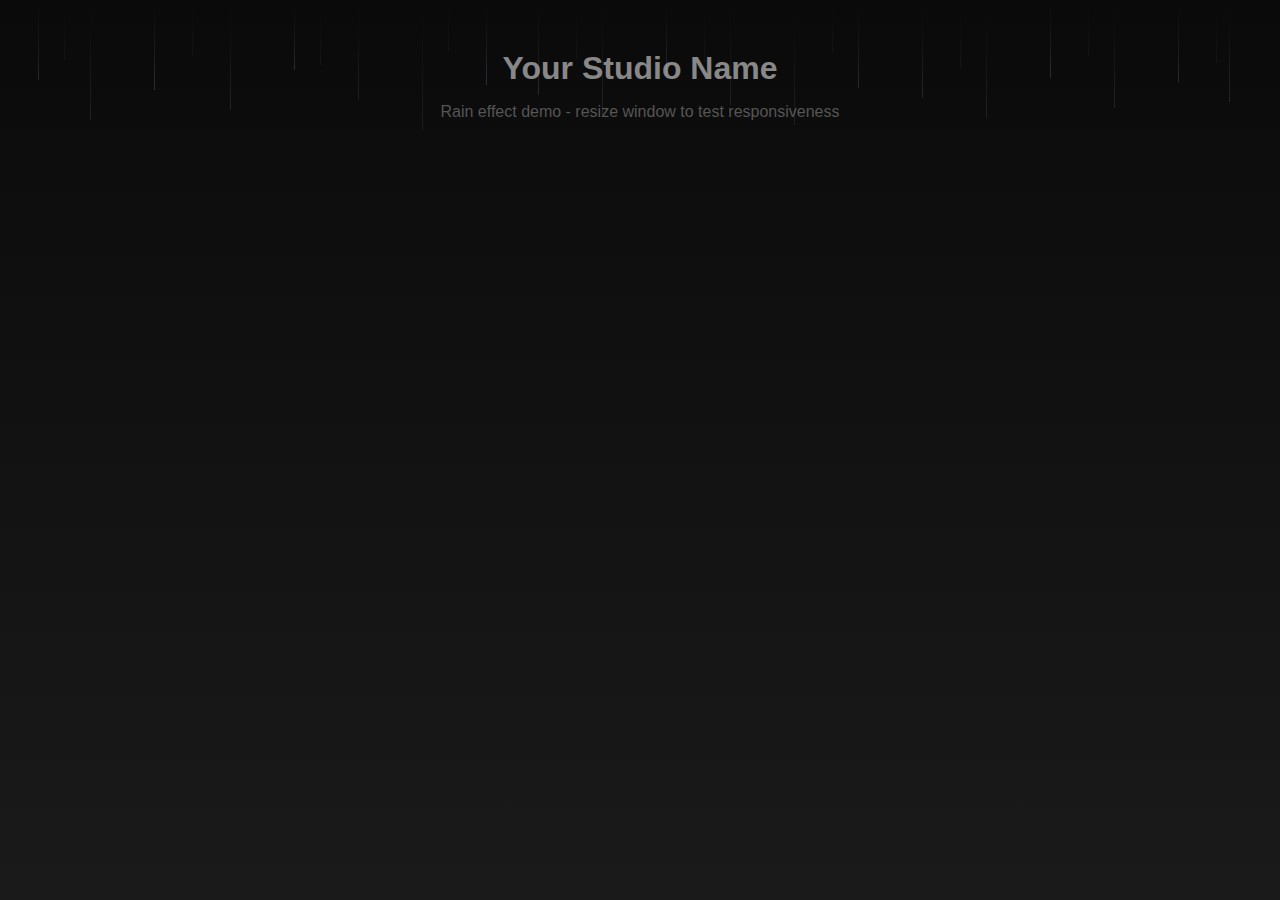
<file: assets/effects/rain-effect.html>
<!DOCTYPE html>
<html lang="en">
<head>
    <meta charset="UTF-8">
    <meta name="viewport" content="width=device-width, initial-scale=1.0">
    <title>Rain Effect Demo</title>
    <link rel="icon" type="image/png" href="assets/css/images/favicon.png" />
    <style>
        * {
            margin: 0;
            padding: 0;
            box-sizing: border-box;
        }

        body {
            min-height: 100vh;
            background: linear-gradient(to bottom, #0a0a0a 0%, #1a1a1a 100%);
            overflow-x: hidden;
        }

        /* 雨的容器 - 覆盖整个屏幕 */
        .rain-container {
            position: fixed;
            top: 0;
            left: 0;
            width: 100%;
            height: 100%;
            pointer-events: none; /* 不阻挡下面内容的点击 */
            overflow: hidden;
            z-index: 10;
        }

        /* 单条雨线的基础样式 */
        .rain-line {
            position: absolute;
            width: 1px;
            background: linear-gradient(
                to bottom,
                transparent 0%,
                rgba(174, 194, 224, 0.15) 50%,
                rgba(174, 194, 224, 0.4) 100%
            );
            animation: rain-fall linear infinite;
        }

        /* 雨下落动画 */
        @keyframes rain-fall {
            0% {
                transform: translateY(-100%);
            }
            100% {
                transform: translateY(100vh);
            }
        }

        /* 生成多条雨线 - 不同位置、速度、长度 */
        .rain-line:nth-child(1) { left: 3%; height: 80px; animation-duration: 0.8s; animation-delay: 0s; opacity: 0.4; }
        .rain-line:nth-child(2) { left: 7%; height: 120px; animation-duration: 1.0s; animation-delay: 0.2s; opacity: 0.3; }
        .rain-line:nth-child(3) { left: 12%; height: 90px; animation-duration: 0.7s; animation-delay: 0.4s; opacity: 0.5; }
        .rain-line:nth-child(4) { left: 18%; height: 110px; animation-duration: 0.9s; animation-delay: 0.1s; opacity: 0.35; }
        .rain-line:nth-child(5) { left: 23%; height: 70px; animation-duration: 0.75s; animation-delay: 0.6s; opacity: 0.45; }
        .rain-line:nth-child(6) { left: 28%; height: 100px; animation-duration: 0.85s; animation-delay: 0.3s; opacity: 0.3; }
        .rain-line:nth-child(7) { left: 33%; height: 130px; animation-duration: 1.1s; animation-delay: 0.5s; opacity: 0.25; }
        .rain-line:nth-child(8) { left: 38%; height: 85px; animation-duration: 0.7s; animation-delay: 0.15s; opacity: 0.5; }
        .rain-line:nth-child(9) { left: 42%; height: 95px; animation-duration: 0.8s; animation-delay: 0.45s; opacity: 0.4; }
        .rain-line:nth-child(10) { left: 47%; height: 115px; animation-duration: 0.95s; animation-delay: 0.25s; opacity: 0.35; }
        .rain-line:nth-child(11) { left: 52%; height: 75px; animation-duration: 0.72s; animation-delay: 0.55s; opacity: 0.45; }
        .rain-line:nth-child(12) { left: 57%; height: 105px; animation-duration: 0.88s; animation-delay: 0.1s; opacity: 0.3; }
        .rain-line:nth-child(13) { left: 62%; height: 125px; animation-duration: 1.05s; animation-delay: 0.35s; opacity: 0.28; }
        .rain-line:nth-child(14) { left: 67%; height: 88px; animation-duration: 0.78s; animation-delay: 0.5s; opacity: 0.42; }
        .rain-line:nth-child(15) { left: 72%; height: 98px; animation-duration: 0.82s; animation-delay: 0.2s; opacity: 0.38; }
        .rain-line:nth-child(16) { left: 77%; height: 118px; animation-duration: 0.98s; animation-delay: 0.4s; opacity: 0.32; }
        .rain-line:nth-child(17) { left: 82%; height: 78px; animation-duration: 0.74s; animation-delay: 0.65s; opacity: 0.48; }
        .rain-line:nth-child(18) { left: 87%; height: 108px; animation-duration: 0.92s; animation-delay: 0.15s; opacity: 0.33; }
        .rain-line:nth-child(19) { left: 92%; height: 82px; animation-duration: 0.76s; animation-delay: 0.38s; opacity: 0.44; }
        .rain-line:nth-child(20) { left: 96%; height: 102px; animation-duration: 0.86s; animation-delay: 0.58s; opacity: 0.36; }

        /* 第二层雨 - 更细更慢更透明，营造远近感 */
        .rain-line:nth-child(n+21) {
            width: 1px;
            opacity: 0.15;
        }
        .rain-line:nth-child(21) { left: 5%; height: 60px; animation-duration: 1.3s; animation-delay: 0.1s; }
        .rain-line:nth-child(22) { left: 15%; height: 55px; animation-duration: 1.4s; animation-delay: 0.3s; }
        .rain-line:nth-child(23) { left: 25%; height: 65px; animation-duration: 1.25s; animation-delay: 0.5s; }
        .rain-line:nth-child(24) { left: 35%; height: 50px; animation-duration: 1.5s; animation-delay: 0.2s; }
        .rain-line:nth-child(25) { left: 45%; height: 58px; animation-duration: 1.35s; animation-delay: 0.4s; }
        .rain-line:nth-child(26) { left: 55%; height: 62px; animation-duration: 1.28s; animation-delay: 0.6s; }
        .rain-line:nth-child(27) { left: 65%; height: 52px; animation-duration: 1.45s; animation-delay: 0.15s; }
        .rain-line:nth-child(28) { left: 75%; height: 68px; animation-duration: 1.2s; animation-delay: 0.35s; }
        .rain-line:nth-child(29) { left: 85%; height: 56px; animation-duration: 1.38s; animation-delay: 0.55s; }
        .rain-line:nth-child(30) { left: 95%; height: 63px; animation-duration: 1.32s; animation-delay: 0.25s; }

        /* 响应式：小屏幕减少雨线显示，提升性能 */
        @media (max-width: 768px) {
            .rain-line:nth-child(n+16) {
                display: none;
            }
            .rain-line {
                height: 60px !important;
            }
        }

        @media (max-width: 480px) {
            .rain-line:nth-child(n+11) {
                display: none;
            }
            .rain-line {
                height: 50px !important;
            }
        }

        /* 测试用的内容区域 */
        .content {
            position: relative;
            z-index: 1;
            color: #666;
            padding: 50px;
            text-align: center;
            font-family: -apple-system, BlinkMacSystemFont, 'Segoe UI', Roboto, sans-serif;
        }

        .content h1 {
            font-size: 2rem;
            margin-bottom: 1rem;
            color: #888;
        }

        .content p {
            font-size: 1rem;
            color: #555;
        }

                /* 覆盖导航li的布局，让名字显示在按钮下方 */
        #header nav ul {
            display: flex;
            justify-content: center;
            gap: 15px;
            flex-wrap: wrap;
        }

        #header nav li {
            display: flex;
            flex-direction: column;
            align-items: center;
            height: auto;
            line-height: normal;
            width: auto;
        }

        /* 禁用状态 */
        #header nav li a.disabled {
            opacity: 0.3;
            pointer-events: none;
        }

        /* 名字标签 */
        .link-name {
            margin-top: 8px;
            font-size: 0.75em;
            font-weight: 400;
            color: rgba(255, 255, 255, 0.85);
            letter-spacing: 0.05em;
        }

        #header nav li:first-child a:before {
            border-color: #ffd700 !important;
            box-shadow: 0 0 15px rgba(255, 215, 0, 0.5);
        }

        #header nav li:first-child a:hover:before {
            box-shadow: 0 0 25px rgba(255, 215, 0, 0.7);
        }

        #header nav li:first-child .link-name {
            color: #ffd700;
        }

        /* 响应式 */
        @media screen and (max-width: 736px) {
            #header nav ul {
                gap: 10px;
            }
            
            .link-name {
                font-size: 0.65em;
                margin-top: 6px;
            }
        }

        @media screen and (max-width: 480px) {
            #header nav ul {
                gap: 8px;
            }
            
            .link-name {
                font-size: 0.6em;
            }
        }

        /* 可选：减少动画偏好的用户 */
        @media (prefers-reduced-motion: reduce) {
            .rain-line {
                animation: none;
                opacity: 0.1;
            }
        }
    </style>
</head>
<body>
    <!-- 雨效果层 -->
    <div class="rain-container">
        <div class="rain-line"></div>
        <div class="rain-line"></div>
        <div class="rain-line"></div>
        <div class="rain-line"></div>
        <div class="rain-line"></div>
        <div class="rain-line"></div>
        <div class="rain-line"></div>
        <div class="rain-line"></div>
        <div class="rain-line"></div>
        <div class="rain-line"></div>
        <div class="rain-line"></div>
        <div class="rain-line"></div>
        <div class="rain-line"></div>
        <div class="rain-line"></div>
        <div class="rain-line"></div>
        <div class="rain-line"></div>
        <div class="rain-line"></div>
        <div class="rain-line"></div>
        <div class="rain-line"></div>
        <div class="rain-line"></div>
        <!-- 远景雨 -->
        <div class="rain-line"></div>
        <div class="rain-line"></div>
        <div class="rain-line"></div>
        <div class="rain-line"></div>
        <div class="rain-line"></div>
        <div class="rain-line"></div>
        <div class="rain-line"></div>
        <div class="rain-line"></div>
        <div class="rain-line"></div>
        <div class="rain-line"></div>
    </div>

    <!-- 你的网站内容放这里 -->
    <div class="content">
        <h1>Your Studio Name</h1>
        <p>Rain effect demo - resize window to test responsiveness</p>
    </div>
</body>
</html>
</file>
<file: assets/css/noscript.css>
/*
	Aerial by HTML5 UP
	html5up.net | @ajlkn
	Free for personal and commercial use under the CCA 3.0 license (html5up.net/license)
*/

/* Wrapper */

	#wrapper {
		opacity: 1 !important;
	}

/* Overlay */

	#overlay {
		opacity: 1 !important;
	}

/* Header */

	#header {
		opacity: 1 !important;
	}

		#header nav li {
			opacity: 1 !important;
		}
</file>
<file: assets/effects/rain.css>
/* 雨效果 - Rain Effect */
/* 使用方法：在HTML中添加 .rain-container 和 30个 .rain-line div */

.rain-container {
    position: fixed;
    top: 0;
    left: 0;
    width: 100%;
    height: 100%;
    pointer-events: none;
    overflow: hidden;
    z-index: 10;
}

.rain-line {
    position: absolute;
    width: 1px;
    background: linear-gradient(
        to bottom,
        transparent 0%,
        rgba(174, 194, 224, 0.35) 50%,
        rgba(174, 194, 224, 0.7) 100%
    );
    animation: rain-fall linear infinite;
}

@keyframes rain-fall {
    0% {
        transform: translateY(-100%);
    }
    100% {
        transform: translateY(100vh);
    }
}

/* 前景雨 - 20条 */
.rain-line:nth-child(1) { left: 3%; height: 80px; animation-duration: 0.8s; animation-delay: 0s; opacity: 0.7; }
.rain-line:nth-child(2) { left: 7%; height: 120px; animation-duration: 1.0s; animation-delay: 0.2s; opacity: 0.6; }
.rain-line:nth-child(3) { left: 12%; height: 90px; animation-duration: 0.7s; animation-delay: 0.4s; opacity: 0.8; }
.rain-line:nth-child(4) { left: 18%; height: 110px; animation-duration: 0.9s; animation-delay: 0.1s; opacity: 0.65; }
.rain-line:nth-child(5) { left: 23%; height: 70px; animation-duration: 0.75s; animation-delay: 0.6s; opacity: 0.75; }
.rain-line:nth-child(6) { left: 28%; height: 100px; animation-duration: 0.85s; animation-delay: 0.3s; opacity: 0.6; }
.rain-line:nth-child(7) { left: 33%; height: 130px; animation-duration: 1.1s; animation-delay: 0.5s; opacity: 0.55; }
.rain-line:nth-child(8) { left: 38%; height: 85px; animation-duration: 0.7s; animation-delay: 0.15s; opacity: 0.8; }
.rain-line:nth-child(9) { left: 42%; height: 95px; animation-duration: 0.8s; animation-delay: 0.45s; opacity: 0.7; }
.rain-line:nth-child(10) { left: 47%; height: 115px; animation-duration: 0.95s; animation-delay: 0.25s; opacity: 0.65; }
.rain-line:nth-child(11) { left: 52%; height: 75px; animation-duration: 0.72s; animation-delay: 0.55s; opacity: 0.75; }
.rain-line:nth-child(12) { left: 57%; height: 105px; animation-duration: 0.88s; animation-delay: 0.1s; opacity: 0.6; }
.rain-line:nth-child(13) { left: 62%; height: 125px; animation-duration: 1.05s; animation-delay: 0.35s; opacity: 0.55; }
.rain-line:nth-child(14) { left: 67%; height: 88px; animation-duration: 0.78s; animation-delay: 0.5s; opacity: 0.72; }
.rain-line:nth-child(15) { left: 72%; height: 98px; animation-duration: 0.82s; animation-delay: 0.2s; opacity: 0.68; }
.rain-line:nth-child(16) { left: 77%; height: 118px; animation-duration: 0.98s; animation-delay: 0.4s; opacity: 0.62; }
.rain-line:nth-child(17) { left: 82%; height: 78px; animation-duration: 0.74s; animation-delay: 0.65s; opacity: 0.78; }
.rain-line:nth-child(18) { left: 87%; height: 108px; animation-duration: 0.92s; animation-delay: 0.15s; opacity: 0.63; }
.rain-line:nth-child(19) { left: 92%; height: 82px; animation-duration: 0.76s; animation-delay: 0.38s; opacity: 0.74; }
.rain-line:nth-child(20) { left: 96%; height: 102px; animation-duration: 0.86s; animation-delay: 0.58s; opacity: 0.66; }

/* 远景雨 - 10条，更慢更透明 */
.rain-line:nth-child(n+21) {
    width: 1px;
    opacity: 0.35;
}
.rain-line:nth-child(21) { left: 5%; height: 60px; animation-duration: 1.3s; animation-delay: 0.1s; }
.rain-line:nth-child(22) { left: 15%; height: 55px; animation-duration: 1.4s; animation-delay: 0.3s; }
.rain-line:nth-child(23) { left: 25%; height: 65px; animation-duration: 1.25s; animation-delay: 0.5s; }
.rain-line:nth-child(24) { left: 35%; height: 50px; animation-duration: 1.5s; animation-delay: 0.2s; }
.rain-line:nth-child(25) { left: 45%; height: 58px; animation-duration: 1.35s; animation-delay: 0.4s; }
.rain-line:nth-child(26) { left: 55%; height: 62px; animation-duration: 1.28s; animation-delay: 0.6s; }
.rain-line:nth-child(27) { left: 65%; height: 52px; animation-duration: 1.45s; animation-delay: 0.15s; }
.rain-line:nth-child(28) { left: 75%; height: 68px; animation-duration: 1.2s; animation-delay: 0.35s; }
.rain-line:nth-child(29) { left: 85%; height: 56px; animation-duration: 1.38s; animation-delay: 0.55s; }
.rain-line:nth-child(30) { left: 95%; height: 63px; animation-duration: 1.32s; animation-delay: 0.25s; }

/* 响应式 */
@media (max-width: 768px) {
    .rain-line:nth-child(n+16) {
        display: none;
    }
    .rain-line {
        height: 60px !important;
    }
}

@media (max-width: 480px) {
    .rain-line:nth-child(n+11) {
        display: none;
    }
    .rain-line {
        height: 50px !important;
    }
}

@media (prefers-reduced-motion: reduce) {
    .rain-line {
        animation: none;
        opacity: 0.1;
    }
}
</file>
<file: assets/css/main.css>
@import url("https://fonts.googleapis.com/css?family=Source+Sans+Pro:300,900");
@import url("fontawesome-all.min.css");

/*
	Aerial by HTML5 UP
	html5up.net | @ajlkn
	Free for personal and commercial use under the CCA 3.0 license (html5up.net/license)
*/

html, body, div, span, applet, object,
iframe, h1, h2, h3, h4, h5, h6, p, blockquote,
pre, a, abbr, acronym, address, big, cite,
code, del, dfn, em, img, ins, kbd, q, s, samp,
small, strike, strong, sub, sup, tt, var, b,
u, i, center, dl, dt, dd, ol, ul, li, fieldset,
form, label, legend, table, caption, tbody,
tfoot, thead, tr, th, td, article, aside,
canvas, details, embed, figure, figcaption,
footer, header, hgroup, menu, nav, output, ruby,
section, summary, time, mark, audio, video {
	margin: 0;
	padding: 0;
	border: 0;
	font-size: 100%;
	font: inherit;
	vertical-align: baseline;}

article, aside, details, figcaption, figure,
footer, header, hgroup, menu, nav, section {
	display: block;}

body {
	line-height: 1;
}

ol, ul {
	list-style: none;
}

blockquote, q {
	quotes: none;
}

	blockquote:before, blockquote:after, q:before, q:after {
		content: '';
		content: none;
	}

table {
	border-collapse: collapse;
	border-spacing: 0;
}

body {
	-webkit-text-size-adjust: none;
}

mark {
	background-color: transparent;
	color: inherit;
}

input::-moz-focus-inner {
	border: 0;
	padding: 0;
}

input, select, textarea {
	-moz-appearance: none;
	-webkit-appearance: none;
	-ms-appearance: none;
	appearance: none;
}

/* Basic */

	html {
		box-sizing: border-box;
	}

	*, *:before, *:after {
		box-sizing: inherit;
	}

	body {
		background: #fff;
		overflow: hidden;
	}

		body.is-preload *, body.is-preload *:before, body.is-preload *:after {
			-moz-animation: none !important;
			-webkit-animation: none !important;
			-ms-animation: none !important;
			animation: none !important;
			-moz-transition: none !important;
			-webkit-transition: none !important;
			-ms-transition: none !important;
			transition: none !important;
		}

	body, input, select, textarea {
		color: #fff;
		font-family: 'Source Sans Pro', sans-serif;
		font-size: 15pt;
		font-weight: 300 !important;
		letter-spacing: -0.025em;
		line-height: 1.75em;
	}

	a {
		-moz-transition: border-color 0.2s ease-in-out;
		-webkit-transition: border-color 0.2s ease-in-out;
		-ms-transition: border-color 0.2s ease-in-out;
		transition: border-color 0.2s ease-in-out;
		border-bottom: dotted 1px;
		color: inherit;
		outline: 0;
		text-decoration: none;
	}

		a:hover {
			border-color: transparent;
		}

/* Icon */

	.icon {
		text-decoration: none;
		position: relative;
	}

		.icon:before {
			-moz-osx-font-smoothing: grayscale;
			-webkit-font-smoothing: antialiased;
			display: inline-block;
			font-style: normal;
			font-variant: normal;
			text-rendering: auto;
			line-height: 1;
			text-transform: none !important;
			font-family: 'Font Awesome 5 Free';
			font-weight: 400;
		}

		.icon > .label {
			display: none;
		}

		.icon.solid:before {
			font-weight: 900;
		}

		.icon.brands:before {
			font-family: 'Font Awesome 5 Brands';
		}

/* Wrapper */

	@-moz-keyframes wrapper {
		0% {
			opacity: 0;
		}

		100% {
			opacity: 1;
		}
	}

	@-webkit-keyframes wrapper {
		0% {
			opacity: 0;
		}

		100% {
			opacity: 1;
		}
	}

	@-ms-keyframes wrapper {
		0% {
			opacity: 0;
		}

		100% {
			opacity: 1;
		}
	}

	@keyframes wrapper {
		0% {
			opacity: 0;
		}

		100% {
			opacity: 1;
		}
	}

	#wrapper {
		-moz-animation: wrapper 3s forwards;
		-webkit-animation: wrapper 3s forwards;
		-ms-animation: wrapper 3s forwards;
		animation: wrapper 3s forwards;
		height: 100%;
		left: 0;
		opacity: 0;
		position: fixed;
		top: 0;
		width: 100%;
	}

/* BG */

	#bg {
		-moz-animation: bg 60s linear infinite;
		-webkit-animation: bg 60s linear infinite;
		-ms-animation: bg 60s linear infinite;
		animation: bg 60s linear infinite;
		-moz-backface-visibility: hidden;
		-webkit-backface-visibility: hidden;
		-ms-backface-visibility: hidden;
		backface-visibility: hidden;
		-moz-transform: translate3d(0,0,0);
		-webkit-transform: translate3d(0,0,0);
		-ms-transform: translate3d(0,0,0);
		transform: translate3d(0,0,0);
	/* Set your background with this */

		background: #348cb2 url("images/bg.jpg") bottom left;
		background-repeat: repeat-x;
		height: 100%;
		left: 0;
		opacity: 1;
		position: fixed;
		top: 0;
	}

	@-moz-keyframes bg {
		0% {
			-moz-transform: translate3d(0,0,0);
			-webkit-transform: translate3d(0,0,0);
			-ms-transform: translate3d(0,0,0);
			transform: translate3d(0,0,0);
		}

		100% {
			-moz-transform: translate3d(-2250px,0,0);
			-webkit-transform: translate3d(-2250px,0,0);
			-ms-transform: translate3d(-2250px,0,0);
			transform: translate3d(-2250px,0,0);
		}
	}

	@-webkit-keyframes bg {
		0% {
			-moz-transform: translate3d(0,0,0);
			-webkit-transform: translate3d(0,0,0);
			-ms-transform: translate3d(0,0,0);
			transform: translate3d(0,0,0);
		}

		100% {
			-moz-transform: translate3d(-2250px,0,0);
			-webkit-transform: translate3d(-2250px,0,0);
			-ms-transform: translate3d(-2250px,0,0);
			transform: translate3d(-2250px,0,0);
		}
	}

	@-ms-keyframes bg {
		0% {
			-moz-transform: translate3d(0,0,0);
			-webkit-transform: translate3d(0,0,0);
			-ms-transform: translate3d(0,0,0);
			transform: translate3d(0,0,0);
		}

		100% {
			-moz-transform: translate3d(-2250px,0,0);
			-webkit-transform: translate3d(-2250px,0,0);
			-ms-transform: translate3d(-2250px,0,0);
			transform: translate3d(-2250px,0,0);
		}
	}

	@keyframes bg {
		0% {
			-moz-transform: translate3d(0,0,0);
			-webkit-transform: translate3d(0,0,0);
			-ms-transform: translate3d(0,0,0);
			transform: translate3d(0,0,0);
		}

		100% {
			-moz-transform: translate3d(-2250px,0,0);
			-webkit-transform: translate3d(-2250px,0,0);
			-ms-transform: translate3d(-2250px,0,0);
			transform: translate3d(-2250px,0,0);
		}
	}

	#bg {
		background-size: 2250px auto;
		width: 6750px;
	}

/* Overlay */

	@-moz-keyframes overlay {
		0% {
			opacity: 0;
		}

		100% {
			opacity: 1;
		}
	}

	@-webkit-keyframes overlay {
		0% {
			opacity: 0;
		}

		100% {
			opacity: 1;
		}
	}

	@-ms-keyframes overlay {
		0% {
			opacity: 0;
		}

		100% {
			opacity: 1;
		}
	}

	@keyframes overlay {
		0% {
			opacity: 0;
		}

		100% {
			opacity: 1;
		}
	}

	#overlay {
		-moz-animation: overlay 1.5s 1.5s forwards;
		-webkit-animation: overlay 1.5s 1.5s forwards;
		-ms-animation: overlay 1.5s 1.5s forwards;
		animation: overlay 1.5s 1.5s forwards;
		background-attachment: fixed, fixed;
		background-image: url("images/overlay-pattern.png"), url("images/overlay.svg");
		background-position: top left, center center;
		background-repeat: repeat, no-repeat;
		background-size: auto, cover;
		height: 100%;
		left: 0;
		opacity: 0;
		position: fixed;
		top: 0;
		width: 100%;
	}

/* Main */

	#main {
		height: 100%;
		left: 0;
		position: fixed;
		text-align: center;
		top: 0;
		width: 100%;
	}

		#main:before {
			content: '';
			display: inline-block;
			height: 100%;
			margin-right: 0;
			vertical-align: middle;
			width: 1px;
		}

/* Header */

	@-moz-keyframes header {
		0% {
			-moz-transform: translate3d(0,1em,0);
			-webkit-transform: translate3d(0,1em,0);
			-ms-transform: translate3d(0,1em,0);
			transform: translate3d(0,1em,0);
			opacity: 0;
		}

		100% {
			-moz-transform: translate3d(0,0,0);
			-webkit-transform: translate3d(0,0,0);
			-ms-transform: translate3d(0,0,0);
			transform: translate3d(0,0,0);
			opacity: 1;
		}
	}

	@-webkit-keyframes header {
		0% {
			-moz-transform: translate3d(0,1em,0);
			-webkit-transform: translate3d(0,1em,0);
			-ms-transform: translate3d(0,1em,0);
			transform: translate3d(0,1em,0);
			opacity: 0;
		}

		100% {
			-moz-transform: translate3d(0,0,0);
			-webkit-transform: translate3d(0,0,0);
			-ms-transform: translate3d(0,0,0);
			transform: translate3d(0,0,0);
			opacity: 1;
		}
	}

	@-ms-keyframes header {
		0% {
			-moz-transform: translate3d(0,1em,0);
			-webkit-transform: translate3d(0,1em,0);
			-ms-transform: translate3d(0,1em,0);
			transform: translate3d(0,1em,0);
			opacity: 0;
		}

		100% {
			-moz-transform: translate3d(0,0,0);
			-webkit-transform: translate3d(0,0,0);
			-ms-transform: translate3d(0,0,0);
			transform: translate3d(0,0,0);
			opacity: 1;
		}
	}

	@keyframes header {
		0% {
			-moz-transform: translate3d(0,1em,0);
			-webkit-transform: translate3d(0,1em,0);
			-ms-transform: translate3d(0,1em,0);
			transform: translate3d(0,1em,0);
			opacity: 0;
		}

		100% {
			-moz-transform: translate3d(0,0,0);
			-webkit-transform: translate3d(0,0,0);
			-ms-transform: translate3d(0,0,0);
			transform: translate3d(0,0,0);
			opacity: 1;
		}
	}

	@-moz-keyframes nav-icons {
		0% {
			-moz-transform: translate3d(0,1em,0);
			-webkit-transform: translate3d(0,1em,0);
			-ms-transform: translate3d(0,1em,0);
			transform: translate3d(0,1em,0);
			opacity: 0;
		}

		100% {
			-moz-transform: translate3d(0,0,0);
			-webkit-transform: translate3d(0,0,0);
			-ms-transform: translate3d(0,0,0);
			transform: translate3d(0,0,0);
			opacity: 1;
		}
	}

	@-webkit-keyframes nav-icons {
		0% {
			-moz-transform: translate3d(0,1em,0);
			-webkit-transform: translate3d(0,1em,0);
			-ms-transform: translate3d(0,1em,0);
			transform: translate3d(0,1em,0);
			opacity: 0;
		}

		100% {
			-moz-transform: translate3d(0,0,0);
			-webkit-transform: translate3d(0,0,0);
			-ms-transform: translate3d(0,0,0);
			transform: translate3d(0,0,0);
			opacity: 1;
		}
	}

	@-ms-keyframes nav-icons {
		0% {
			-moz-transform: translate3d(0,1em,0);
			-webkit-transform: translate3d(0,1em,0);
			-ms-transform: translate3d(0,1em,0);
			transform: translate3d(0,1em,0);
			opacity: 0;
		}

		100% {
			-moz-transform: translate3d(0,0,0);
			-webkit-transform: translate3d(0,0,0);
			-ms-transform: translate3d(0,0,0);
			transform: translate3d(0,0,0);
			opacity: 1;
		}
	}

	@keyframes nav-icons {
		0% {
			-moz-transform: translate3d(0,1em,0);
			-webkit-transform: translate3d(0,1em,0);
			-ms-transform: translate3d(0,1em,0);
			transform: translate3d(0,1em,0);
			opacity: 0;
		}

		100% {
			-moz-transform: translate3d(0,0,0);
			-webkit-transform: translate3d(0,0,0);
			-ms-transform: translate3d(0,0,0);
			transform: translate3d(0,0,0);
			opacity: 1;
		}
	}

	#header {
		-moz-animation: header 1s 2.25s forwards;
		-webkit-animation: header 1s 2.25s forwards;
		-ms-animation: header 1s 2.25s forwards;
		animation: header 1s 2.25s forwards;
		-moz-backface-visibility: hidden;
		-webkit-backface-visibility: hidden;
		-ms-backface-visibility: hidden;
		backface-visibility: hidden;
		-moz-transform: translate3d(0,0,0);
		-webkit-transform: translate3d(0,0,0);
		-ms-transform: translate3d(0,0,0);
		transform: translate3d(0,0,0);
		cursor: default;
		display: inline-block;
		opacity: 0;
		position: relative;
		text-align: center;
		top: -1em;
		vertical-align: middle;
		width: 90%;
	}

		#header h1 {
			font-size: 4.35em;
			font-weight: 900;
			letter-spacing: -0.035em;
			line-height: 1em;
		}

		#header p {
			font-size: 1.25em;
			margin: 0.75em 0 0.25em 0;
			opacity: 0.75;
		}

		#header nav {
			margin: 1.5em 0 0 0;
		}

			#header nav li {
				-moz-animation: nav-icons 0.5s ease-in-out forwards;
				-webkit-animation: nav-icons 0.5s ease-in-out forwards;
				-ms-animation: nav-icons 0.5s ease-in-out forwards;
				animation: nav-icons 0.5s ease-in-out forwards;
				-moz-backface-visibility: hidden;
				-webkit-backface-visibility: hidden;
				-ms-backface-visibility: hidden;
				backface-visibility: hidden;
				-moz-transform: translate3d(0,0,0);
				-webkit-transform: translate3d(0,0,0);
				-ms-transform: translate3d(0,0,0);
				transform: translate3d(0,0,0);
				display: inline-block;
				height: 5.35em;
				line-height: 5.885em;
				opacity: 0;
				position: relative;
				top: 0;
				width: 5.35em;
			}

				#header nav li:nth-child(1) {
					-moz-animation-delay: 2.5s;
					-webkit-animation-delay: 2.5s;
					-ms-animation-delay: 2.5s;
					animation-delay: 2.5s;
				}

				#header nav li:nth-child(2) {
					-moz-animation-delay: 2.75s;
					-webkit-animation-delay: 2.75s;
					-ms-animation-delay: 2.75s;
					animation-delay: 2.75s;
				}

				#header nav li:nth-child(3) {
					-moz-animation-delay: 3s;
					-webkit-animation-delay: 3s;
					-ms-animation-delay: 3s;
					animation-delay: 3s;
				}

				#header nav li:nth-child(4) {
					-moz-animation-delay: 3.25s;
					-webkit-animation-delay: 3.25s;
					-ms-animation-delay: 3.25s;
					animation-delay: 3.25s;
				}

				#header nav li:nth-child(5) {
					-moz-animation-delay: 3.5s;
					-webkit-animation-delay: 3.5s;
					-ms-animation-delay: 3.5s;
					animation-delay: 3.5s;
				}

				#header nav li:nth-child(6) {
					-moz-animation-delay: 3.75s;
					-webkit-animation-delay: 3.75s;
					-ms-animation-delay: 3.75s;
					animation-delay: 3.75s;
				}

				#header nav li:nth-child(7) {
					-moz-animation-delay: 4s;
					-webkit-animation-delay: 4s;
					-ms-animation-delay: 4s;
					animation-delay: 4s;
				}

				#header nav li:nth-child(8) {
					-moz-animation-delay: 4.25s;
					-webkit-animation-delay: 4.25s;
					-ms-animation-delay: 4.25s;
					animation-delay: 4.25s;
				}

				#header nav li:nth-child(9) {
					-moz-animation-delay: 4.5s;
					-webkit-animation-delay: 4.5s;
					-ms-animation-delay: 4.5s;
					animation-delay: 4.5s;
				}

				#header nav li:nth-child(10) {
					-moz-animation-delay: 4.75s;
					-webkit-animation-delay: 4.75s;
					-ms-animation-delay: 4.75s;
					animation-delay: 4.75s;
				}

			#header nav a {
				-webkit-tap-highlight-color: rgba(0, 0, 0, 0);
				-webkit-touch-callout: none;
				border: 0;
				display: inline-block;
			}

				#header nav a:before {
					-moz-transition: all 0.2s ease-in-out;
					-webkit-transition: all 0.2s ease-in-out;
					-ms-transition: all 0.2s ease-in-out;
					transition: all 0.2s ease-in-out;
					border-radius: 100%;
					border: solid 1px #fff;
					display: block;
					font-size: 1.75em;
					height: 2.5em;
					line-height: 2.5em;
					position: relative;
					text-align: center;
					top: 0;
					width: 2.5em;
				}

				#header nav a:hover {
					font-size: 1.1em;
				}

					#header nav a:hover:before {
						background-color: rgba(255, 255, 255, 0.175);
						color: #fff;
					}

				#header nav a:active {
					font-size: 0.95em;
					background: none;
				}

					#header nav a:active:before {
						background-color: rgba(255, 255, 255, 0.35);
						color: #fff;
					}

				#header nav a span {
					display: none;
				}

/* Footer */

	#footer {
		background-image: -moz-linear-gradient(top, rgba(0,0,0,0), rgba(0,0,0,0.5) 75%);
		background-image: -webkit-linear-gradient(top, rgba(0,0,0,0), rgba(0,0,0,0.5) 75%);
		background-image: -ms-linear-gradient(top, rgba(0,0,0,0), rgba(0,0,0,0.5) 75%);
		background-image: linear-gradient(top, rgba(0,0,0,0), rgba(0,0,0,0.5) 75%);
		bottom: 0;
		cursor: default;
		height: 6em;
		left: 0;
		line-height: 8em;
		position: absolute;
		text-align: center;
		width: 100%;
	}

/* Wide */

	@media screen and (max-width: 1680px) {

		/* Basic */

			body, input, select, textarea {
				font-size: 13pt;
			}

		/* BG */

			@-moz-keyframes bg {
				0% {
					-moz-transform: translate3d(0,0,0);
					-webkit-transform: translate3d(0,0,0);
					-ms-transform: translate3d(0,0,0);
					transform: translate3d(0,0,0);
				}

				100% {
					-moz-transform: translate3d(-1500px,0,0);
					-webkit-transform: translate3d(-1500px,0,0);
					-ms-transform: translate3d(-1500px,0,0);
					transform: translate3d(-1500px,0,0);
				}

	}

		@-webkit-keyframes bg {
			0% {
				-moz-transform: translate3d(0,0,0);
				-webkit-transform: translate3d(0,0,0);
				-ms-transform: translate3d(0,0,0);
				transform: translate3d(0,0,0);
			}

			100% {
				-moz-transform: translate3d(-1500px,0,0);
				-webkit-transform: translate3d(-1500px,0,0);
				-ms-transform: translate3d(-1500px,0,0);
				transform: translate3d(-1500px,0,0);
			}
			}

		@-ms-keyframes bg {
			0% {
				-moz-transform: translate3d(0,0,0);
				-webkit-transform: translate3d(0,0,0);
				-ms-transform: translate3d(0,0,0);
				transform: translate3d(0,0,0);
			}

			100% {
				-moz-transform: translate3d(-1500px,0,0);
				-webkit-transform: translate3d(-1500px,0,0);
				-ms-transform: translate3d(-1500px,0,0);
				transform: translate3d(-1500px,0,0);
			}
		}

		@keyframes bg {
			0% {
				-moz-transform: translate3d(0,0,0);
				-webkit-transform: translate3d(0,0,0);
				-ms-transform: translate3d(0,0,0);
				transform: translate3d(0,0,0);
			}

			100% {
				-moz-transform: translate3d(-1500px,0,0);
				-webkit-transform: translate3d(-1500px,0,0);
				-ms-transform: translate3d(-1500px,0,0);
				transform: translate3d(-1500px,0,0);
			}
		}

		#bg {
			background-size: 1500px auto;
			width: 4500px;
		} }

/* Normal */

	@media screen and (max-width: 1280px) {

		/* Basic */

			body, input, select, textarea {
				font-size: 12pt;
			}

		/* BG */

			@-moz-keyframes bg {
				0% {
					-moz-transform: translate3d(0,0,0);
					-webkit-transform: translate3d(0,0,0);
					-ms-transform: translate3d(0,0,0);
					transform: translate3d(0,0,0);
				}

				100% {
					-moz-transform: translate3d(-750px,0,0);
					-webkit-transform: translate3d(-750px,0,0);
					-ms-transform: translate3d(-750px,0,0);
					transform: translate3d(-750px,0,0);
				}

	}

		@-webkit-keyframes bg {
			0% {
				-moz-transform: translate3d(0,0,0);
				-webkit-transform: translate3d(0,0,0);
				-ms-transform: translate3d(0,0,0);
				transform: translate3d(0,0,0);
			}

			100% {
				-moz-transform: translate3d(-750px,0,0);
				-webkit-transform: translate3d(-750px,0,0);
				-ms-transform: translate3d(-750px,0,0);
				transform: translate3d(-750px,0,0);
			}
			}

		@-ms-keyframes bg {
			0% {
				-moz-transform: translate3d(0,0,0);
				-webkit-transform: translate3d(0,0,0);
				-ms-transform: translate3d(0,0,0);
				transform: translate3d(0,0,0);
			}

			100% {
				-moz-transform: translate3d(-750px,0,0);
				-webkit-transform: translate3d(-750px,0,0);
				-ms-transform: translate3d(-750px,0,0);
				transform: translate3d(-750px,0,0);
			}
		}

		@keyframes bg {
			0% {
				-moz-transform: translate3d(0,0,0);
				-webkit-transform: translate3d(0,0,0);
				-ms-transform: translate3d(0,0,0);
				transform: translate3d(0,0,0);
			}

			100% {
				-moz-transform: translate3d(-750px,0,0);
				-webkit-transform: translate3d(-750px,0,0);
				-ms-transform: translate3d(-750px,0,0);
				transform: translate3d(-750px,0,0);
			}
		}

		#bg {
			background-size: 750px auto;
			width: 2250px;
		} }

/* Mobile */

	@media screen and (max-width: 736px) {

		/* Basic */

			body {
				min-width: 320px;
			}

			body, input, select, textarea {
				font-size: 11pt;
			}

		/* BG */

			@-moz-keyframes bg {
				0% {
					-moz-transform: translate3d(0,0,0);
					-webkit-transform: translate3d(0,0,0);
					-ms-transform: translate3d(0,0,0);
					transform: translate3d(0,0,0);
				}

				100% {
					-moz-transform: translate3d(-300px,0,0);
					-webkit-transform: translate3d(-300px,0,0);
					-ms-transform: translate3d(-300px,0,0);
					transform: translate3d(-300px,0,0);
				}

	}

		@-webkit-keyframes bg {
			0% {
				-moz-transform: translate3d(0,0,0);
				-webkit-transform: translate3d(0,0,0);
				-ms-transform: translate3d(0,0,0);
				transform: translate3d(0,0,0);
			}

			100% {
				-moz-transform: translate3d(-300px,0,0);
				-webkit-transform: translate3d(-300px,0,0);
				-ms-transform: translate3d(-300px,0,0);
				transform: translate3d(-300px,0,0);
			}
			}

		@-ms-keyframes bg {
			0% {
				-moz-transform: translate3d(0,0,0);
				-webkit-transform: translate3d(0,0,0);
				-ms-transform: translate3d(0,0,0);
				transform: translate3d(0,0,0);
			}

			100% {
				-moz-transform: translate3d(-300px,0,0);
				-webkit-transform: translate3d(-300px,0,0);
				-ms-transform: translate3d(-300px,0,0);
				transform: translate3d(-300px,0,0);
			}
		}

		@keyframes bg {
			0% {
				-moz-transform: translate3d(0,0,0);
				-webkit-transform: translate3d(0,0,0);
				-ms-transform: translate3d(0,0,0);
				transform: translate3d(0,0,0);
			}

			100% {
				-moz-transform: translate3d(-300px,0,0);
				-webkit-transform: translate3d(-300px,0,0);
				-ms-transform: translate3d(-300px,0,0);
				transform: translate3d(-300px,0,0);
			}
		}

		#bg {
			background-size: 300px auto;
			width: 900px;
		}

	/* Header */

		#header h1 {
			font-size: 2.5em;
		}

		#header p {
			font-size: 1em;
		}

		#header nav {
			font-size: 1em;
		}

			#header nav a:hover {
				font-size: 1em;
			}

			#header nav a:active {
				font-size: 1em;
			} }

/* Mobile (Portrait) */

	@media screen and (max-width: 480px) {

		/* BG */

			@-moz-keyframes bg {
				0% {
					-moz-transform: translate3d(0,0,0);
					-webkit-transform: translate3d(0,0,0);
					-ms-transform: translate3d(0,0,0);
					transform: translate3d(0,0,0);
				}

				100% {
					-moz-transform: translate3d(-412.5px,0,0);
					-webkit-transform: translate3d(-412.5px,0,0);
					-ms-transform: translate3d(-412.5px,0,0);
					transform: translate3d(-412.5px,0,0);
				}

	}

		@-webkit-keyframes bg {
			0% {
				-moz-transform: translate3d(0,0,0);
				-webkit-transform: translate3d(0,0,0);
				-ms-transform: translate3d(0,0,0);
				transform: translate3d(0,0,0);
			}

			100% {
				-moz-transform: translate3d(-412.5px,0,0);
				-webkit-transform: translate3d(-412.5px,0,0);
				-ms-transform: translate3d(-412.5px,0,0);
				transform: translate3d(-412.5px,0,0);
			}
			}

		@-ms-keyframes bg {
			0% {
				-moz-transform: translate3d(0,0,0);
				-webkit-transform: translate3d(0,0,0);
				-ms-transform: translate3d(0,0,0);
				transform: translate3d(0,0,0);
			}

			100% {
				-moz-transform: translate3d(-412.5px,0,0);
				-webkit-transform: translate3d(-412.5px,0,0);
				-ms-transform: translate3d(-412.5px,0,0);
				transform: translate3d(-412.5px,0,0);
			}
		}

		@keyframes bg {
			0% {
				-moz-transform: translate3d(0,0,0);
				-webkit-transform: translate3d(0,0,0);
				-ms-transform: translate3d(0,0,0);
				transform: translate3d(0,0,0);
			}

			100% {
				-moz-transform: translate3d(-412.5px,0,0);
				-webkit-transform: translate3d(-412.5px,0,0);
				-ms-transform: translate3d(-412.5px,0,0);
				transform: translate3d(-412.5px,0,0);
			}
		}

		#bg {
			background-size: 412.5px auto;
			width: 1237.5px;
		}

	/* Header */

		#header nav {
			padding: 0 1em;
		} }
</file>
